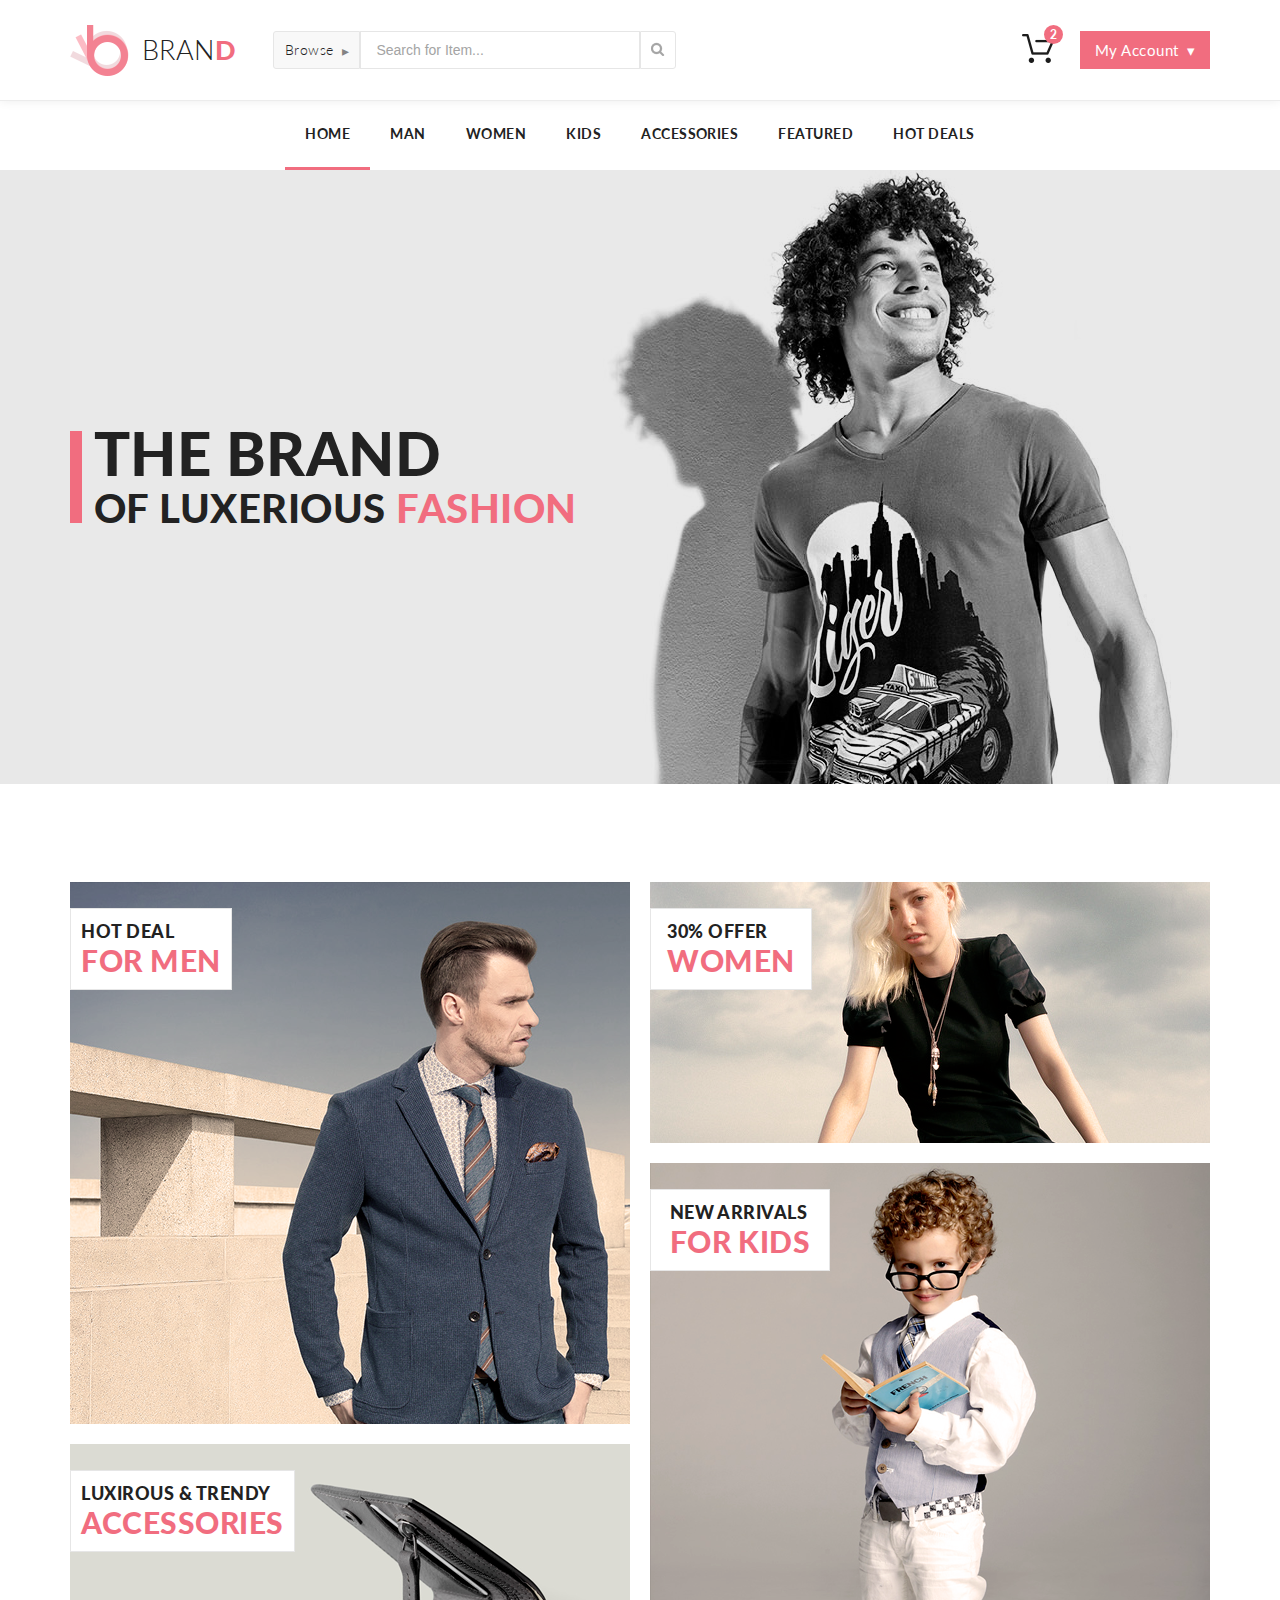
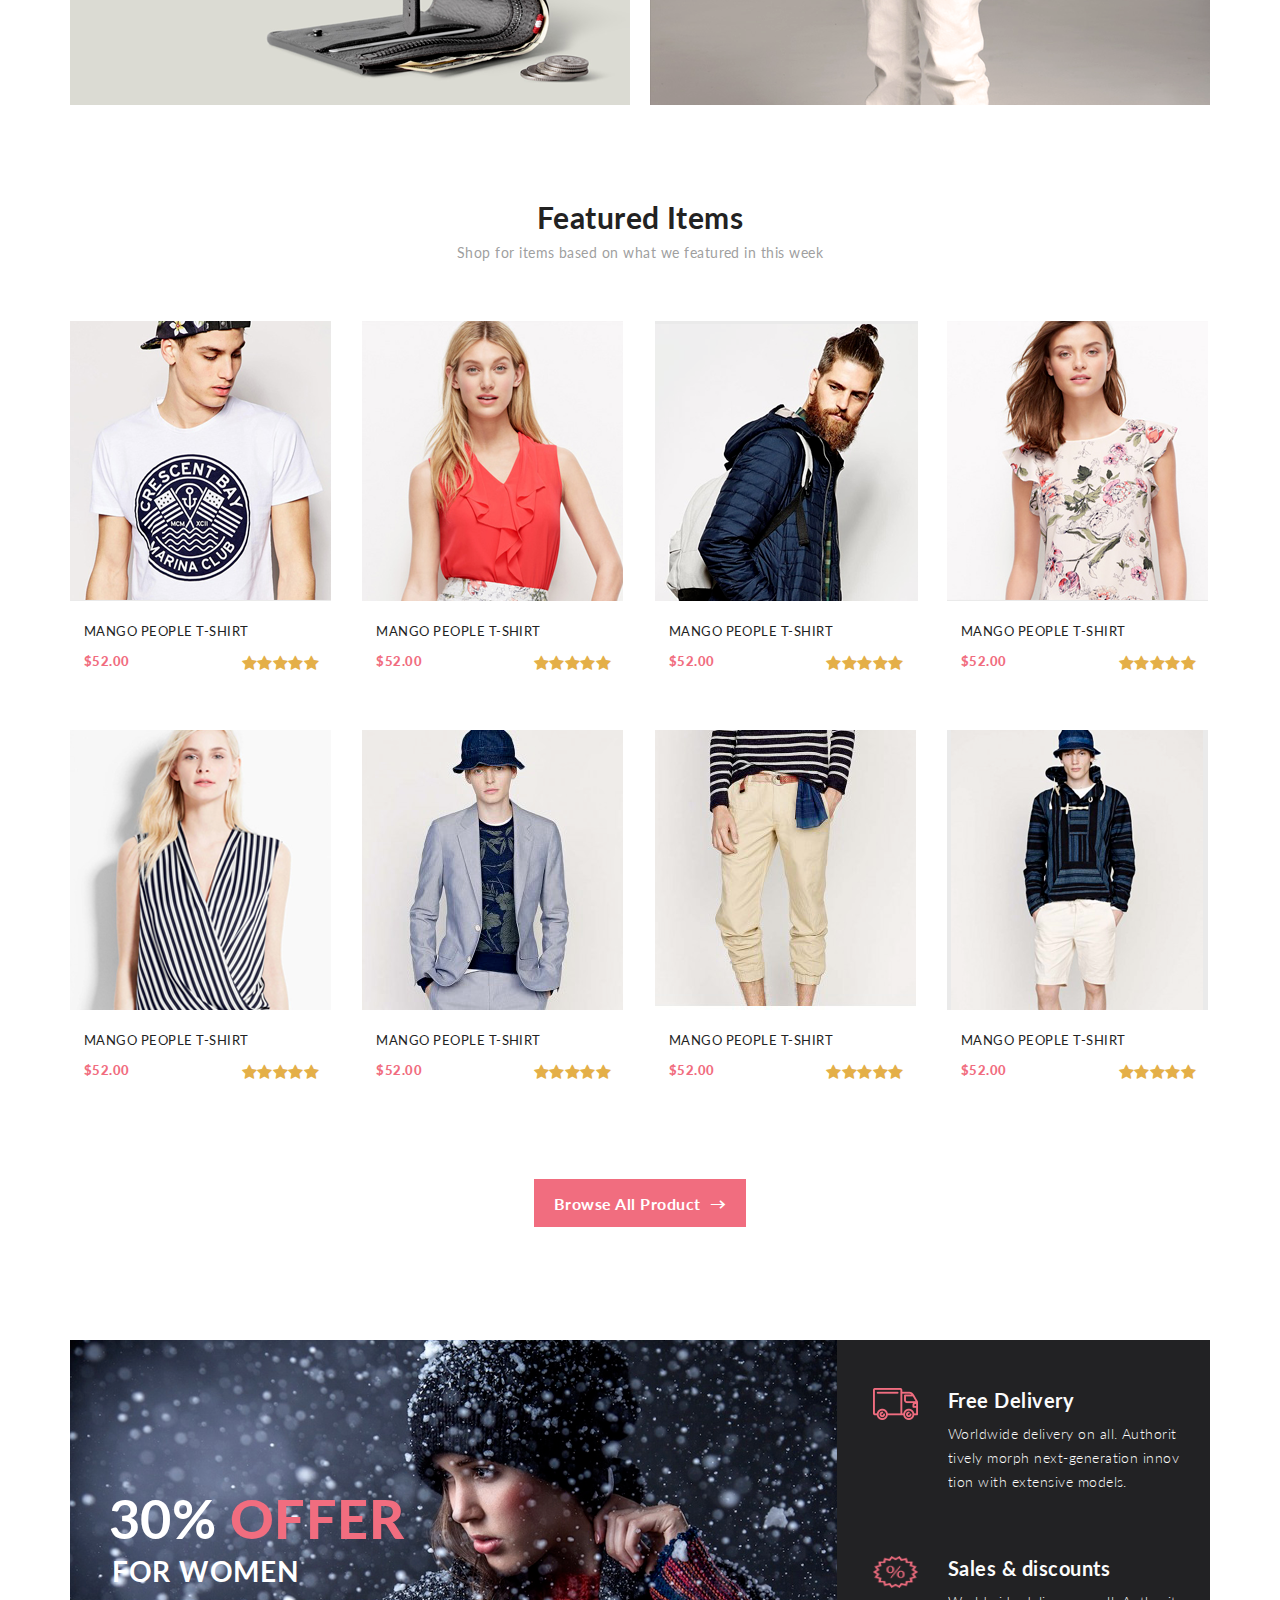
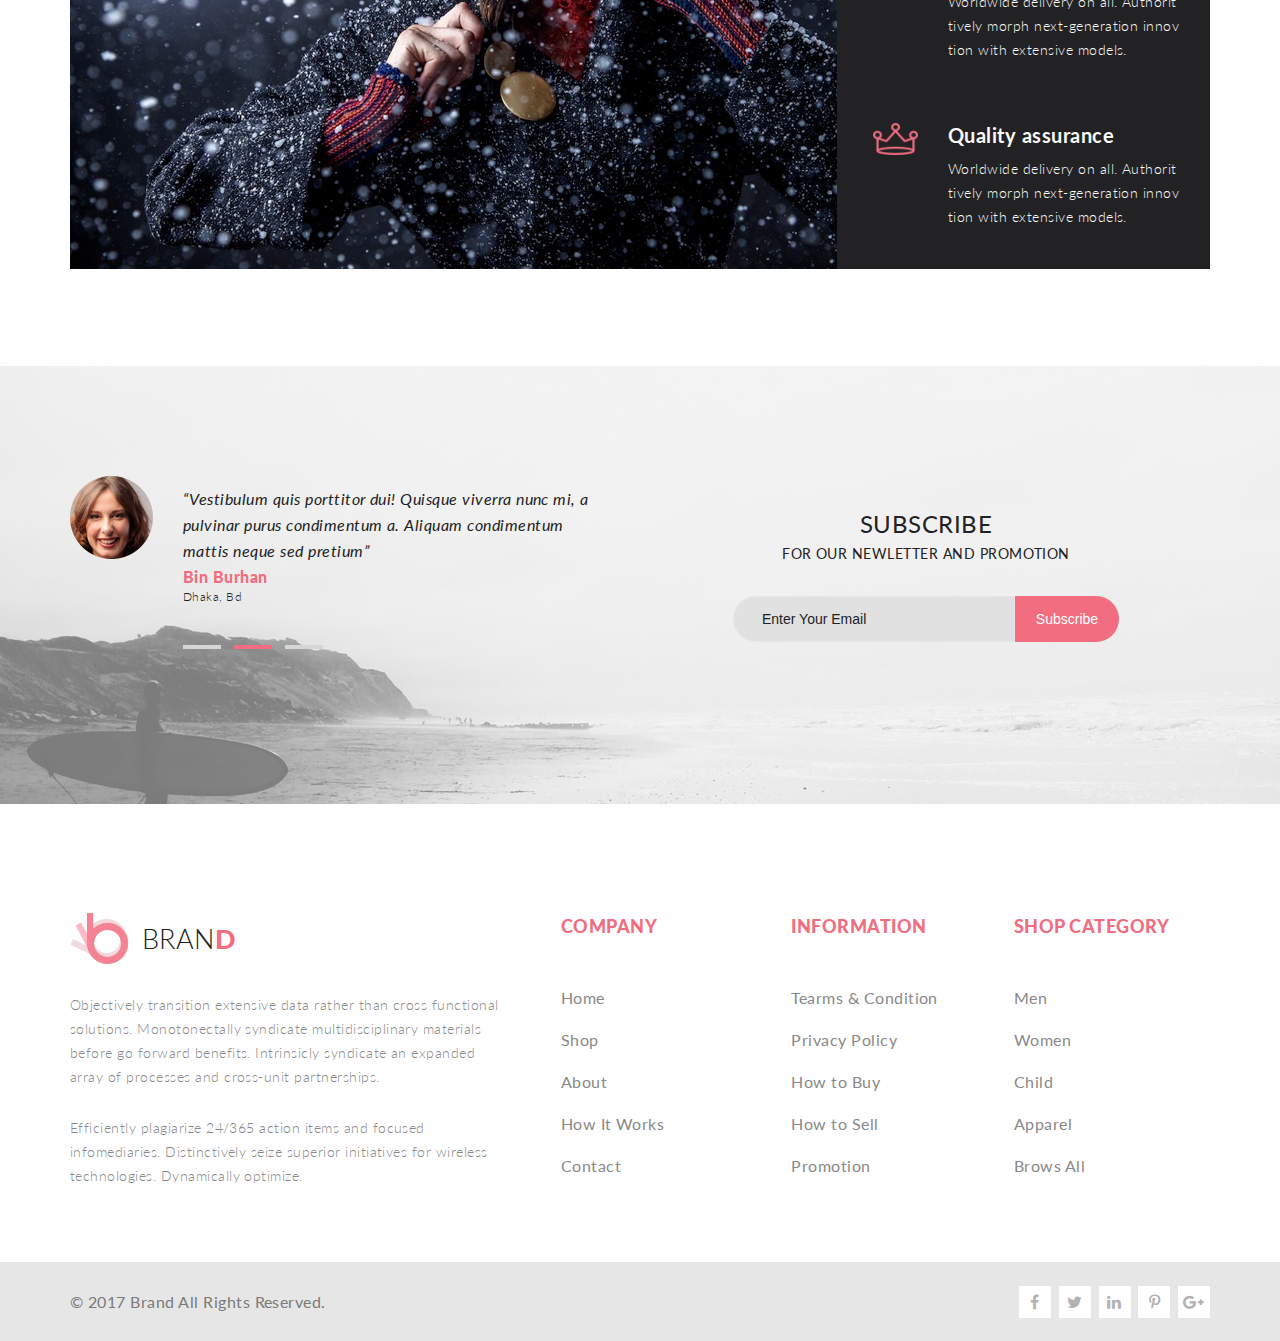
<file: index.html>
<!DOCTYPE html>
<html lang="en">

<head>
    <meta charset="UTF-8">
    <meta name="viewport" content="width=device-width, initial-scale=1.0">
    <meta http-equiv="X-UA-Compatible" content="ie=edge">

    <title>Home</title>
    <link href="https://fonts.googleapis.com/css?family=Lato:100,300,400,700,900&display=swap" rel="stylesheet">
    <link rel="stylesheet" href="style.css">
    <link rel="stylesheet" href="css/font-awesome.min.css">
</head>

<body>
    <header class="header center">
        <div class="header__left">
            <a href="" class="logo"><img class="logo__img" src="img/18.png" alt="logo">
                <div>BRAN<span class="pink_bold">D</span></div>
            </a>
            <form class="header__form" action="#">
                <details class="browse_menu">
                    <summary class="header__browse"><span class="browse">Browse</span></summary>
                    <div class="browse_white_arrow"></div>
                    <ul class="drop_down_menu">
                        <li><a href="#" class="drop_title_section">Women</a>
                            <ul>
                                <li class="drop_section_list"><a href="" class="drop_section_link">Dresses</a></li>
                                <li class="drop_section_list"><a href="" class="drop_section_link">Tops</a></li>
                                <li class="drop_section_list"><a href="" class="drop_section_link">Sweaters/Knits</a></li>
                                <li class="drop_section_list"><a href="" class="drop_section_link">Jackets/Coats</a></li>
                                <li class="drop_section_list"><a href="" class="drop_section_link">Blazers</a></li>
                                <li class="drop_section_list"><a href="" class="drop_section_link">Denim</a></li>
                                <li class="drop_section_list"><a href="" class="drop_section_link">Leggings/Pants
                                    </a></li>
                                <li class="drop_section_list"><a href="" class="drop_section_link">Skirts/Shorts</a></li>
                                <li class="drop_section_list"><a href="" class="drop_section_link">Accessories</a></li>
                            </ul>
                        </li>
                        <li>
                            <a href="#" class="drop_title_section">Men</a>
                            <ul>
                                <li class="drop_section_list"><a href="" class="drop_section_link">Tees/Tank tops</a></li>
                                <li class="drop_section_list"><a href="" class="drop_section_link">Shirts/Polos</a></li>
                                <li class="drop_section_list"><a href="" class="drop_section_link">Sweaters</a></li>
                                <li class="drop_section_list"><a href="" class="drop_section_link">Sweatshirts/Hoodies</a></li>
                                <li class="drop_section_list"><a href="" class="drop_section_link">Blazers</a></li>
                                <li class="drop_section_list"><a href="" class="drop_section_link">Jackets/vests</a></li>
                            </ul>
                        </li>
                    </ul>
                </details>
                <input class="input_form" placeholder="Search for Item..." type="text">
                <button class="search_button"><img src="img/search.png" alt="search"></button>
            </form>
        </div>
        <div class="header__right">
            <div class="drop_cart">
                <a class="link_cart" title="Go to cart" href="#"><img class="header__cart" src="img/cart.png" alt="cart">
                    <div class="count_items_cart">2</div>
                </a>
                <div class="drop_down_cart">
                    <a href="single_page.html">
                        <div class="product_in_bascket">
                            <img src="img/cart-1.png" alt="" class="product_img">
                            <div class="priduct_cart_info">
                                <p class="name_product_cart">Rebox Zane</p>
                                <p class="rating_product_cart"><span class="rating_star"></span><span class="rating_star"></span><span class="rating_star"></span><span class="rating_star"></span><span class="rating_half_star"></span></p>
                                <p class="price_product_cart">1 x $250</p>
                            </div>
                            <div class="close_buttom"><i class="fa fa-times" aria-hidden="true"></i></div>
                        </div>
                    </a>
                    <a href="single_page.html">
                        <div class="product_in_bascket">
                            <img src="img/cart-2.png" alt="" class="product_img">
                            <div class="priduct_cart_info">
                                <p class="name_product_cart">Rebox Zane</p>
                                <p class="rating_product_cart"><span class="rating_star"></span><span class="rating_star"></span><span class="rating_star"></span><span class="rating_star"></span><span class="rating_half_star"></span></p>
                                <p class="price_product_cart">1 x $250</p>
                            </div>
                            <div class="close_buttom"><i class="fa fa-times" aria-hidden="true"></i></div>
                        </div>
                    </a>
                    <div class="total_price">
                        <p>TOTAL</p>
                        <p>$500.00</p>
                    </div>
                    <div class="checkout_button">Checkout</div>
                    <div class="go_to_cart_button">Go to cart</div>
                </div>
            </div>
            <div style="width: 130px; height:38px; " class="button"><a class="button_text" href="#">My Account</a></div>
        </div>
    </header>
    <nav class="nav center">
        <ul class="menu center">
            <li class="menu__list"><a href="#" class="menu__link menu_link_active">Home </a></li>
            <li class="menu__list"><a href="#" class="menu__link">Man </a></li>
            <li class="menu__list"><a href="#" class="menu__link">Women </a>
                <div class="drop_mega_menu">
                    <div class="section_mega_menu">
                        <h3 class="drop_title_section">Women</h3>
                        <ul>
                            <li class="drop_section_list"><a href="#" class="drop_section_link">Dresses</a></li>
                            <li class="drop_section_list"><a href="#" class="drop_section_link">Tops</a></li>
                            <li class="drop_section_list"><a href="#" class="drop_section_link">Sweaters/Knits</a></li>
                            <li class="drop_section_list"><a href="#" class="drop_section_link">Jackets/Coats</a></li>
                            <li class="drop_section_list"><a href="#" class="drop_section_link">Blazers</a></li>
                            <li class="drop_section_list"><a href="#" class="drop_section_link">Denim</a></li>
                            <li class="drop_section_list"><a href="#" class="drop_section_link">Leggings/Pants</a></li>
                            <li class="drop_section_list"><a href="#" class="drop_section_link">Skirts/Shorts</a></li>
                            <li class="drop_section_list"><a href="#" class="drop_section_link">Accessories</a></li>
                        </ul>
                    </div>
                    <div class="section_mega_menu ">
                        <h3 class="drop_title_section">Women</h3>
                        <ul>
                            <li class="drop_section_list"><a href="#" class="drop_section_link">Dresses</a></li>
                            <li class="drop_section_list"><a href="#" class="drop_section_link">Tops</a></li>
                            <li class="drop_section_list"><a href="#" class="drop_section_link">Sweaters/Knits</a></li>
                            <li class="drop_section_list"><a href="#" class="drop_section_link">Jackets/Coats</a></li>
                        </ul>
                        <h3 class="drop_title_section">Women</h3>
                        <ul>
                            <li class="drop_section_list"><a href="#" class="drop_section_link">Dresses</a></li>
                            <li class="drop_section_list"><a href="#" class="drop_section_link">Tops</a></li>
                            <li class="drop_section_list"><a href="#" class="drop_section_link">Sweaters/Knits</a></li>
                        </ul>
                    </div>
                    <div class="section_mega_menu">
                        <h3 class="drop_title_section">Women</h3>
                        <ul>
                            <li class="drop_section_list"><a href="#" class="drop_section_link">Dresses</a></li>
                            <li class="drop_section_list"><a href="#" class="drop_section_link">Tops</a></li>
                            <li class="drop_section_list"><a href="#" class="drop_section_link">Sweaters/Knits</a></li>
                            <li class="drop_section_list"><a href="#" class="drop_section_link">Jackets/Coats</a></li>
                        </ul>
                    </div>
                    <img class="img_mega_menu" src="img/super-sale.png" alt="">
                </div>
            </li>
            <li class="menu__list"><a href="#" class="menu__link">Kids </a></li>
            <li class="menu__list"><a href="#" class="menu__link">Accessories </a></li>
            <li class="menu__list"><a href="#" class="menu__link">Featured </a></li>
            <li class="menu__list"><a href="#" class="menu__link">Hot Deals</a></li>
        </ul>


    </nav>
    <section class="promo center ">
        <div class="promo__content">
            <div class="promo__text">
                <h1 class="promo__h1">THE BRAND </h1>
                <h3 class="promo__h3">OF LUXERIOUS <span class="pink_bold">FASHION</span></h3>
            </div>
        </div>
    </section>
    <section class="banners_block center">
        <div class="banners">
            <div class="banner banner_men">
                <div class="badge badge_men">
                    <div>
                        <p class="badge_top">HOT DEAL </p>
                        <p class="badge_bottom">FOR MEN </p>
                    </div>

                </div>
            </div>
            <div class="banner banner_accesories">
                <div class="badge badge_accesories">
                    <div>
                        <p class="badge_top">LUXIROUS &amp; TRENDY </p>
                        <p class="badge_bottom">Accessories </p>
                    </div>

                </div>
            </div>
        </div>
        <div class="banners">
            <div class="banner banner_women">
                <div class="badge badge_women">
                    <div>
                        <p class="badge_top">30% OFFER </p>
                        <p class="badge_bottom">WOMEN </p>
                    </div>

                </div>
            </div>
            <div class="banner banner_kids">
                <div class="badge badge_kids">
                    <div>
                        <p class="badge_top">NEW ARRIVALS </p>
                        <p class="badge_bottom">FOR KIDS </p>
                    </div>

                </div>
            </div>
        </div>
    </section>
    <section class="catalog_fetured center">
        <p class="catalog-title">Featured Items</p>
        <p class="catalog-text">Shop for items based on what we featured in this week</p>
        <div class="layout_items">
            <div class="product">
                <a href="single_page.html"><img src="img/img-1.png" alt="img-1" class="item_img"></a>
                <div class="catalog-item">
                    <a href="single_page.html">
                        <p class="item_name">Mango People T-shirt</p>
                    </a>
                    <p class="price_raiting"><span class="item-price pink_bold">$52.00</span> <span><span class="rating_star"></span><span class="rating_star"></span><span class="rating_star"></span><span class="rating_star"></span><span class="rating_star"></span></span></p>
                </div>
                <div class="back-button">
                    <img class="back-img" src="img/white-cart.png" alt="Cart">
                    <p class="back-text">Add to Cart</p>
                </div>
            </div>
            <div class="product">
                <a href="single_page.html"><img src="img/img-2.png" alt="img-2" class="item_img"></a>
                <div class="catalog-item">
                    <a href="single_page.html">
                        <p class="item_name">Mango People T-shirt</p>
                    </a>
                    <p class="price_raiting"><span class="item-price pink_bold">$52.00</span> <span><span class="rating_star"></span><span class="rating_star"></span><span class="rating_star"></span><span class="rating_star"></span><span class="rating_star"></span></span></p>
                </div>
                <div class="back-button">
                    <img class="back-img" src="img/white-cart.png" alt="Cart">
                    <p class="back-text">Add to Cart</p>
                </div>
            </div>
            <div class="product">
                <a href="single_page.html"><img src="img/img-3.png" alt="img-3" class="item_img"></a>
                <div class="catalog-item">
                    <a href="single_page.html">
                        <p class="item_name">Mango People T-shirt</p>
                    </a>
                    <p class="price_raiting"><span class="item-price pink_bold">$52.00</span> <span><span class="rating_star"></span><span class="rating_star"></span><span class="rating_star"></span><span class="rating_star"></span><span class="rating_star"></span></span></p>
                </div>
                <div class="back-button">
                    <img class="back-img" src="img/white-cart.png" alt="Cart">
                    <p class="back-text">Add to Cart</p>
                </div>
            </div>
            <div class="product">
                <a href="single_page.html"><img src="img/img-4.png" alt="img-4" class="item_img"></a>
                <div class="catalog-item">
                    <a href="single_page.html">
                        <p class="item_name">Mango People T-shirt</p>
                    </a>
                    <p class="price_raiting"><span class="item-price pink_bold">$52.00</span> <span><span class="rating_star"></span><span class="rating_star"></span><span class="rating_star"></span><span class="rating_star"></span><span class="rating_star"></span></span></p>
                </div>
                <div class="back-button">
                    <img class="back-img" src="img/white-cart.png" alt="Cart">
                    <p class="back-text">Add to Cart</p>
                </div>
            </div>
            <div class="product">
                <a href="single_page.html"><img src="img/img-5.png" alt="img-5" class="item_img"></a>
                <div class="catalog-item">
                    <a href="single_page.html">
                        <p class="item_name">Mango People T-shirt</p>
                    </a>
                    <p class="price_raiting"><span class="item-price pink_bold">$52.00</span> <span><span class="rating_star"></span><span class="rating_star"></span><span class="rating_star"></span><span class="rating_star"></span><span class="rating_star"></span></span></p>
                </div>
                <div class="back-button">
                    <img class="back-img" src="img/white-cart.png" alt="Cart">
                    <p class="back-text">Add to Cart</p>
                </div>
            </div>
            <div class="product">
                <a href="single_page.html"><img src="img/img-6.png" alt="img-6" class="item_img"></a>
                <div class="catalog-item">
                    <a href="single_page.html">
                        <p class="item_name">Mango People T-shirt</p>
                    </a>
                    <p class="price_raiting"><span class="item-price pink_bold">$52.00</span> <span><span class="rating_star"></span><span class="rating_star"></span><span class="rating_star"></span><span class="rating_star"></span><span class="rating_star"></span></span></p>
                </div>
                <div class="back-button">
                    <img class="back-img" src="img/white-cart.png" alt="Cart">
                    <p class="back-text">Add to Cart</p>
                </div>
            </div>
            <div class="product">
                <a href="single_page.html"><img src="img/img-7.png" alt="img-7" class="item_img"></a>
                <div class="catalog-item">
                    <a href="single_page.html">
                        <p class="item_name">Mango People T-shirt</p>
                    </a>
                    <p class="price_raiting"><span class="item-price pink_bold">$52.00</span> <span><span class="rating_star"></span><span class="rating_star"></span><span class="rating_star"></span><span class="rating_star"></span><span class="rating_star"></span></span></p>
                </div>
                <div class="back-button">
                    <img class="back-img" src="img/white-cart.png" alt="Cart">
                    <p class="back-text">Add to Cart</p>
                </div>
            </div>
            <div class="product">
                <a href="single_page.html"><img src="img/img-8.png" alt="img-8" class="item_img"></a>
                <div class="catalog-item">
                    <a href="single_page.html">
                        <p class="item_name">Mango People T-shirt</p>
                    </a>
                    <p class="price_raiting"><span class="item-price pink_bold">$52.00</span> <span><span class="rating_star"></span><span class="rating_star"></span><span class="rating_star"></span><span class="rating_star"></span><span class="rating_star"></span></span></p>
                </div>
                <div class="back-button">
                    <img class="back-img" src="img/white-cart.png" alt="Cart">
                    <p class="back-text">Add to Cart</p>
                </div>
            </div>
        </div>
    </section>
    <section class="buttom_all_product  center">
        <div class="button button_all"><a class="button_text_all" href="catalog.html">Browse All Product</a></div>
    </section>
    <section class="feature_block center">
        <div class="offer_feature">
            <div class="offer_img">
                <div class="badge_offer">
                    <p class="offer">30% <span class="pink_bold">OFFER</span></p>
                    <p class="for_women">FOR WOMEN</p>
                </div>
            </div>
            <div class="offer_feature_content">
                <div class="offer_feature_section">
                    <img src="img/car.png" alt="delivery" class="offer_content_img">
                    <div class="description_offer">
                        <p class="title_offer">Free Delivery</p>
                        <p class="text_offer">Worldwide delivery on all. Authorit tively morph next-generation innov tion with extensive models.</p>
                    </div>
                </div>
                <div class="offer_feature_section">
                    <img src="img/sale.png" alt="sale" class="offer_content_img">
                    <div class="description_offer">
                        <p class="title_offer">Sales &amp; discounts</p>
                        <p class="text_offer">Worldwide delivery on all. Authorit tively morph next-generation innov tion with extensive models.</p>
                    </div>
                </div>
                <div class="offer_feature_section">
                    <img src="img/crown.png" alt="quality" class="offer_content_img">
                    <div class="description_offer">
                        <p class="title_offer">Quality assurance</p>
                        <p class="text_offer">Worldwide delivery on all. Authorit tively morph next-generation innov tion with extensive models.</p>
                    </div>
                </div>
            </div>
        </div>
    </section>
    <section class="bottom_block center">
        <div class="bottom_block_content">
            <article class="reviews_block">
                <img src="img/avatar.png" alt="avatar" class="avatar_review">
                <div class="review_content">
                    <p class="review_text">“Vestibulum quis porttitor dui! Quisque viverra nunc mi, a pulvinar purus condimentum a. Aliquam condimentum mattis neque sed pretium”</p>
                    <p class="review_name pink_bold">Bin Burhan</p>
                    <p class="review_adress">Dhaka, Bd</p>
                    <div class="review_slider">
                        <div class="line_review_slider"></div>
                        <div class="line_review_slider  active_line_review"></div>
                        <div class="line_review_slider"></div>
                    </div>
                </div>
            </article>
            <form class="subscribe_block">
                <p class="subscribe_title">Subscribe</p>
                <div class="subscribe_text">FOR OUR NEWLETTER AND PROMOTION</div>
                <input class="input_email" placeholder="Enter Your Email" type="email" required><input type="submit" class="subscribe_button" value="Subscribe">
            </form>
        </div>
    </section>
    <footer class="footer">
        <section class="footer_top center">
            <div class="footer_left">
                <a href="#" class="logo"><img class="logo__img" src="img/18.png" alt="logo">
                    <div>BRAN<span class="pink_bold">D</span></div>
                </a>
                <div class="footer_left_content">
                    <p class="footer_left_text">Objectively transition extensive data rather than cross functional solutions. Monotonectally syndicate multidisciplinary materials before go forward benefits. Intrinsicly syndicate an expanded array of processes and cross-unit partnerships.</p>
                    <p class="footer_left_text">Efficiently plagiarize 24/365 action items and focused infomediaries. Distinctively seize superior initiatives for wireless technologies. Dynamically optimize.</p>
                </div>
            </div>
            <div class="about_company_content">
                <p class="footer_content_title pink_bold ">COMPANY</p>
                <ul>
                    <li class="footer_content_list"><a href="#" class="footer_content_link">Home</a></li>
                    <li class="footer_content_list"><a href="#" class="footer_content_link">Shop</a></li>
                    <li class="footer_content_list"><a href="#" class="footer_content_link">About</a></li>
                    <li class="footer_content_list"><a href="#" class="footer_content_link">How It Works</a></li>
                    <li class="footer_content_list"><a href="#" class="footer_content_link">Contact</a></li>
                </ul>
            </div>
            <div class="footer_information_content">
                <p class="footer_content_title pink_bold ">INFORMATION</p>
                <ul>
                    <li class="footer_content_list"><a href="#" class="footer_content_link">Tearms &amp; Condition</a></li>
                    <li class="footer_content_list"><a href="#" class="footer_content_link">Privacy Policy</a></li>
                    <li class="footer_content_list"><a href="#" class="footer_content_link">How to Buy</a></li>
                    <li class="footer_content_list"><a href="#" class="footer_content_link">How to Sell</a></li>
                    <li class="footer_content_list"><a href="#" class="footer_content_link">Promotion</a></li>
                </ul>
            </div>
            <div class="shop_category_content">
                <p class="footer_content_title pink_bold ">SHOP CATEGORY</p>
                <ul>
                    <li class="footer_content_list"><a href="catalog.html" class="footer_content_link">Men</a></li>
                    <li class="footer_content_list"><a href="#" class="footer_content_link">Women</a></li>
                    <li class="footer_content_list"><a href="#" class="footer_content_link">Child</a></li>
                    <li class="footer_content_list"><a href="#" class="footer_content_link">Apparel</a></li>
                    <li class="footer_content_list"><a href="catalog.html" class="footer_content_link">Brows All</a></li>
                </ul>
            </div>
        </section>
        <section class="footer_bottom  center">
            <p class="copyright">© 2017 Brand All Rights Reserved.</p>
            <div class="social_networks_block">
                <div class="social_network"><i class="fa fa-facebook" aria-hidden="true"></i></div>
                <div class="social_network"><i class="fa fa-twitter" aria-hidden="true"></i></div>
                <div class="social_network"><i class="fa fa-linkedin" aria-hidden="true"></i></div>
                <div class="social_network"><i class="fa fa-pinterest-p" aria-hidden="true"></i></div>
                <div class="social_network"><i class="fa fa-google-plus" aria-hidden="true"></i></div>
            </div>
        </section>
    </footer>
</body></html>
</file>
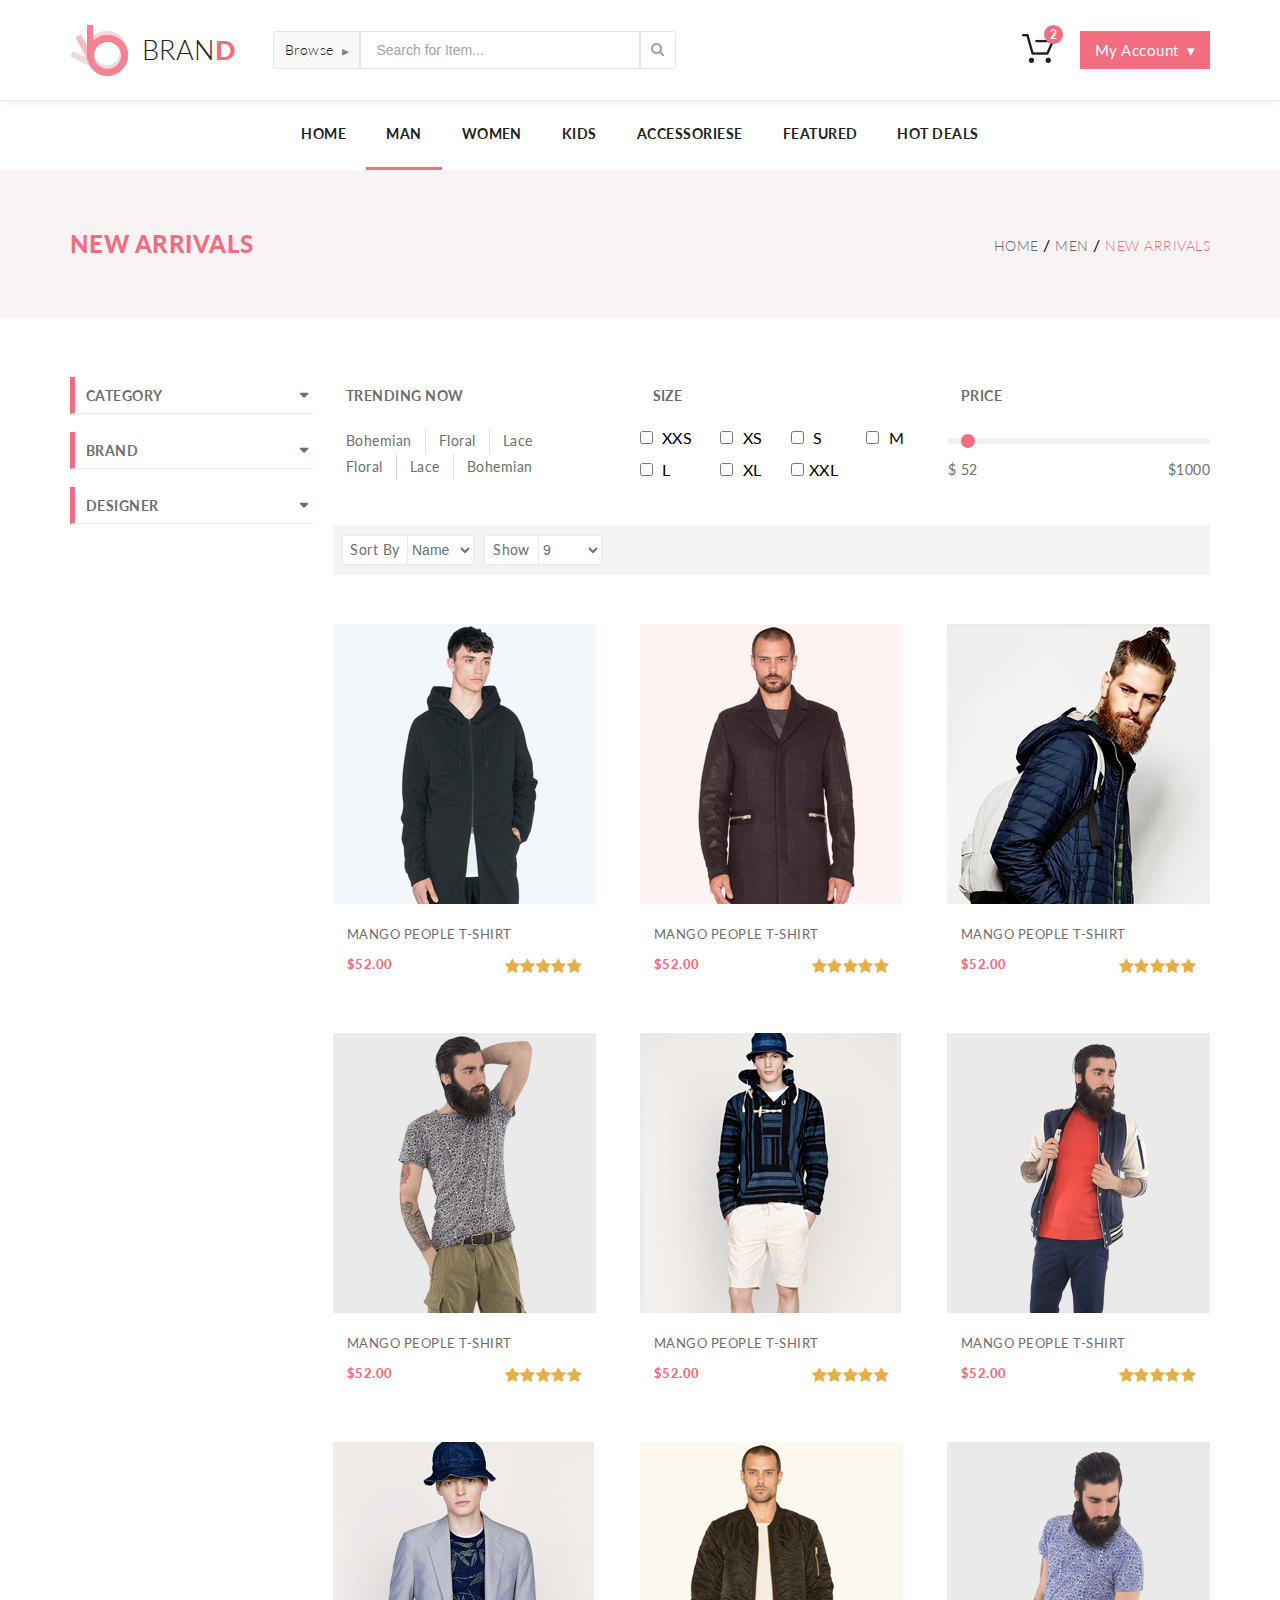
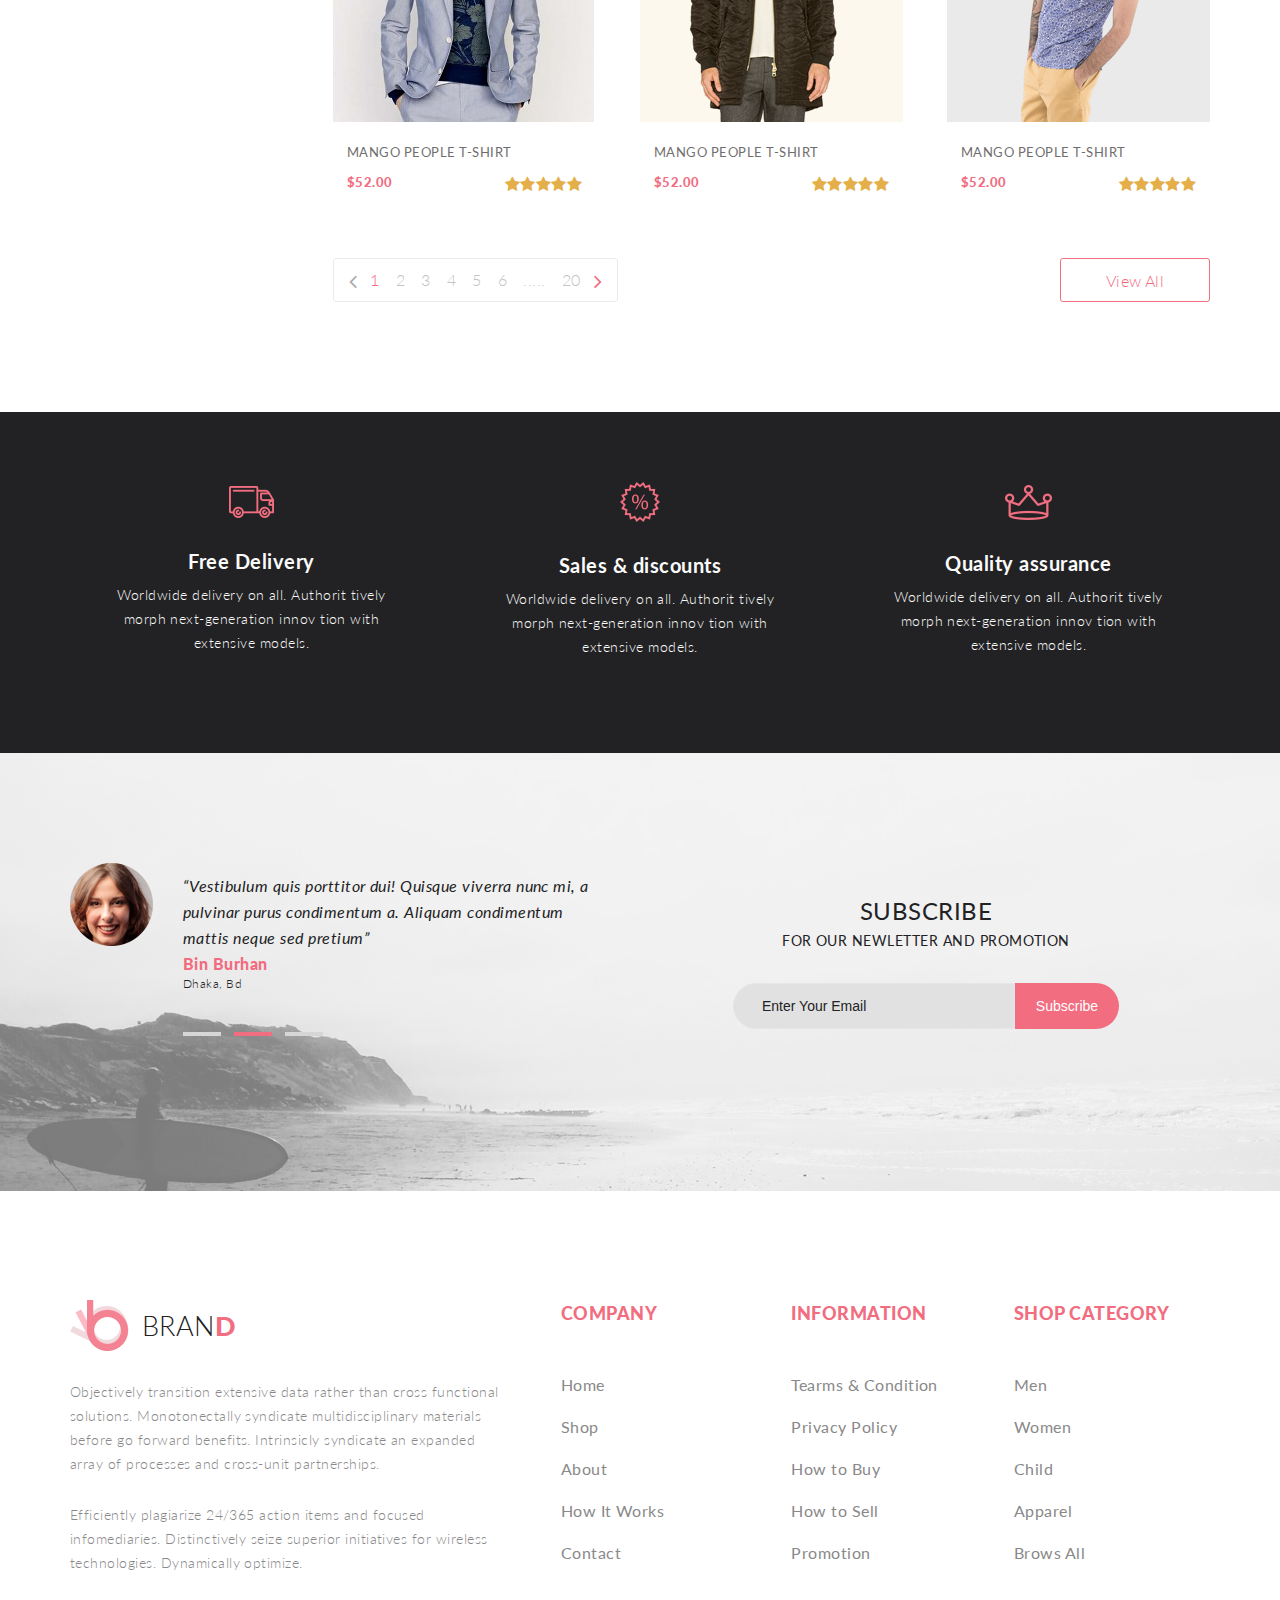
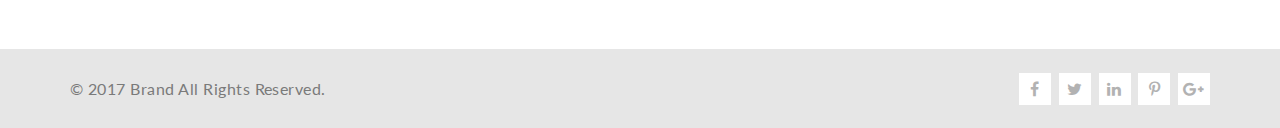
<file: catalog.html>
<!DOCTYPE html>
<html lang="en">

<head>
    <meta charset="UTF-8">
    <meta name="viewport" content="width=device-width, initial-scale=1.0">
    <meta http-equiv="X-UA-Compatible" content="ie=edge">

    <title>Catalog</title>
    <link href="https://fonts.googleapis.com/css?family=Lato:100,300,400,700,900&display=swap" rel="stylesheet">
    <link rel="stylesheet" href="style.css">
    <link rel="stylesheet" href="css/font-awesome.min.css">
    <script type="text/javascript">
        function change(id_range, id_text) {
            var range = document.getElementById(id_range).value;
            document.getElementById(id_text).innerHTML = range;
        }

        var max_page = 20;

        function change_color_plus() {
            var pagination_link = document.getElementsByClassName("pagination_link");
            if (pagination_link[pagination_link.length - 1].text == (max_page - 2))
                return;
            for (var i = 0; i < pagination_link.length; i++) {
                pagination_link[i].innerHTML++;
            }
            if (pagination_link[pagination_link.length - 1].text == (max_page - 2)) {
                document.getElementById("pagination_delimiter").innerHTML = (max_page - 1);
                document.getElementById("right_pagination").classList.remove("pagination_arrow_active");
                document.getElementById("pagination_delimiter").classList.add("pagination_link_end");
            }
            if (pagination_link[0].text == "2") {
                pagination_link[0].classList.remove("pagination_link_active");
                document.getElementById("left_pagination").classList.add("pagination_arrow_active");
            }
        }

        function change_color_minus() {
            var pagination_link = document.getElementsByClassName("pagination_link");
            if (pagination_link[0].text == "1")
                return;

            if (pagination_link[pagination_link.length - 1].text == (max_page - 2)) {
                document.getElementById("pagination_delimiter").innerHTML = ".....";
                document.getElementById("right_pagination").classList.add("pagination_arrow_active");
                document.getElementById("pagination_delimiter").classList.remove("pagination_link_end");
            }

            for (var i = 0; i < pagination_link.length; i++) {
                pagination_link[i].innerHTML--;
            }

            if (pagination_link[0].text == "1") {
                document.getElementById("left_pagination").classList.remove("pagination_arrow_active");
                pagination_link[0].classList.add("pagination_link_active");
            }
        }
    </script>
</head>

<body>
    <header class="header center">
        <div class="header__left">
            <a href="index.html" class="logo"><img class="logo__img" src="img/18.png" alt="logo">
                <div>BRAN<span class="pink_bold">D</span></div>
            </a>
            <form class="header__form" action="#">
                <details class="browse_menu">
                    <summary class="header__browse"><span class="browse">Browse</span></summary>
                    <div class="browse_white_arrow"></div>
                    <ul class="drop_down_menu">
                        <li><a href="#" class="drop_title_section">Women</a>
                            <ul>
                                <li class="drop_section_list"><a href="" class="drop_section_link">Dresses</a></li>
                                <li class="drop_section_list"><a href="" class="drop_section_link">Tops</a></li>
                                <li class="drop_section_list"><a href="" class="drop_section_link">Sweaters/Knits</a></li>
                                <li class="drop_section_list"><a href="" class="drop_section_link">Jackets/Coats</a></li>
                                <li class="drop_section_list"><a href="" class="drop_section_link">Blazers</a></li>
                                <li class="drop_section_list"><a href="" class="drop_section_link">Denim</a></li>
                                <li class="drop_section_list"><a href="" class="drop_section_link">Leggings/Pants
                                    </a></li>
                                <li class="drop_section_list"><a href="" class="drop_section_link">Skirts/Shorts</a></li>
                                <li class="drop_section_list"><a href="" class="drop_section_link">Accessories</a></li>
                            </ul>
                        </li>
                        <li>
                            <a href="#" class="drop_title_section">Men</a>
                            <ul>
                                <li class="drop_section_list"><a href="" class="drop_section_link">Tees/Tank tops</a></li>
                                <li class="drop_section_list"><a href="" class="drop_section_link">Shirts/Polos</a></li>
                                <li class="drop_section_list"><a href="" class="drop_section_link">Sweaters</a></li>
                                <li class="drop_section_list"><a href="" class="drop_section_link">Sweatshirts/Hoodies</a></li>
                                <li class="drop_section_list"><a href="" class="drop_section_link">Blazers</a></li>
                                <li class="drop_section_list"><a href="" class="drop_section_link">Jackets/vests</a></li>
                            </ul>
                        </li>
                    </ul>
                </details>
                <input class="input_form" placeholder="Search for Item..." type="text">
                <button class="search_button"><img src="img/search.png" alt="search"></button>
            </form>
        </div>
        <div class="header__right">
            <div class="drop_cart">
                <a class="link_cart" title="Go to cart" href="#"><img class="header__cart" src="img/cart.png" alt="cart">
                    <div class="count_items_cart">2</div>
                </a>
                <div class="drop_down_cart">
                    <a href="single_page.html">
                        <div class="product_in_bascket">
                            <img src="img/cart-1.png" alt="" class="product_img">
                            <div class="priduct_cart_info">
                                <p class="name_product_cart">Rebox Zane</p>
                                <p class="rating_product_cart"><span class="rating_star"></span><span class="rating_star"></span><span class="rating_star"></span><span class="rating_star"></span><span class="rating_half_star"></span></p>
                                <p class="price_product_cart">1 x $250</p>
                            </div>
                            <div class="close_buttom"><i class="fa fa-times" aria-hidden="true"></i></div>
                        </div>
                    </a>
                    <a href="single_page.html">
                        <div class="product_in_bascket">
                            <img src="img/cart-2.png" alt="" class="product_img">
                            <div class="priduct_cart_info">
                                <p class="name_product_cart">Rebox Zane</p>
                                <p class="rating_product_cart"><span class="rating_star"></span><span class="rating_star"></span><span class="rating_star"></span><span class="rating_star"></span><span class="rating_half_star"></span></p>
                                <p class="price_product_cart">1 x $250</p>
                            </div>
                            <div class="close_buttom"><i class="fa fa-times" aria-hidden="true"></i></div>
                        </div>
                    </a>
                    <div class="total_price">
                        <p>TOTAL</p>
                        <p>$500.00</p>
                    </div>
                    <div class="checkout_button">Checkout</div>
                    <div class="go_to_cart_button">Go to cart</div>
                </div>
            </div>
            <div style="width: 130px; height:38px; " class="button"><a class="button_text" href="#">My Account</a></div>
        </div>
    </header>
    <nav class="nav center">
        <ul class="menu">
            <li class="menu__list"><a href="index.html" class="menu__link">Home </a></li>
            <li class="menu__list"><a href="#" class="menu__link menu_link_active">Man </a></li>
            <li class="menu__list"><a href="#" class="menu__link">Women </a>
                <div class="drop_mega_menu">
                    <div class="section_mega_menu">
                        <h3 class="drop_title_section">Women</h3>
                        <ul>
                            <li class="drop_section_list"><a href="#" class="drop_section_link">Dresses</a></li>
                            <li class="drop_section_list"><a href="#" class="drop_section_link">Tops</a></li>
                            <li class="drop_section_list"><a href="#" class="drop_section_link">Sweaters/Knits</a></li>
                            <li class="drop_section_list"><a href="#" class="drop_section_link">Jackets/Coats</a></li>
                            <li class="drop_section_list"><a href="#" class="drop_section_link">Blazers</a></li>
                            <li class="drop_section_list"><a href="#" class="drop_section_link">Denim</a></li>
                            <li class="drop_section_list"><a href="#" class="drop_section_link">Leggings/Pants</a></li>
                            <li class="drop_section_list"><a href="#" class="drop_section_link">Skirts/Shorts</a></li>
                            <li class="drop_section_list"><a href="#" class="drop_section_link">Accessories</a></li>
                        </ul>
                    </div>
                    <div class="section_mega_menu ">
                        <h3 class="drop_title_section">Women</h3>
                        <ul>
                            <li class="drop_section_list"><a href="#" class="drop_section_link">Dresses</a></li>
                            <li class="drop_section_list"><a href="#" class="drop_section_link">Tops</a></li>
                            <li class="drop_section_list"><a href="#" class="drop_section_link">Sweaters/Knits</a></li>
                            <li class="drop_section_list"><a href="#" class="drop_section_link">Jackets/Coats</a></li>
                        </ul>
                        <h3 class="drop_title_section">Women</h3>
                        <ul>
                            <li class="drop_section_list"><a href="#" class="drop_section_link">Dresses</a></li>
                            <li class="drop_section_list"><a href="#" class="drop_section_link">Tops</a></li>
                            <li class="drop_section_list"><a href="#" class="drop_section_link">Sweaters/Knits</a></li>
                        </ul>
                    </div>
                    <div class="section_mega_menu">
                        <h3 class="drop_title_section">Women</h3>
                        <ul>
                            <li class="drop_section_list"><a href="#" class="drop_section_link">Dresses</a></li>
                            <li class="drop_section_list"><a href="#" class="drop_section_link">Tops</a></li>
                            <li class="drop_section_list"><a href="#" class="drop_section_link">Sweaters/Knits</a></li>
                            <li class="drop_section_list"><a href="#" class="drop_section_link">Jackets/Coats</a></li>
                        </ul>
                    </div>
                    <img class="img_mega_menu" src="img/super-sale.png" alt="">
                </div>
            </li>
            <li class="menu__list"><a href="#" class="menu__link">Kids </a></li>
            <li class="menu__list"><a href="#" class="menu__link">Accessoriese </a></li>
            <li class="menu__list"><a href="#" class="menu__link">Featured </a></li>
            <li class="menu__list"><a href="#" class="menu__link">Hot Deals</a></li>
        </ul>
    </nav>
    <section class="path_catalog center">
        <p class="title_path_catalog pink_bold">New Arrivals</p>
        <nav class="nav_catalog"><a href="index.html">Home</a> /<a href="#"> Men</a> / <a class="active_section_menu" href="#">New Arrivals</a></nav>
    </section>
    <section class="content_page center">
        <aside class="aside_menu">
            <details class="section_aside_menu">
                <summary class="summary_aside_menu">Category</summary>
                <div class="hidden_aside_menu">
                    <ul>
                        <li class="hidden_aside_list"><a href="#" class="hidden_aside_link">Accessories</a></li>
                        <li class="hidden_aside_list"><a href="#" class="hidden_aside_link">Bags</a></li>
                        <li class="hidden_aside_list"><a href="#" class="hidden_aside_link">Denim</a></li>
                        <li class="hidden_aside_list"><a href="#" class="hidden_aside_link">Hoodies &amp; Sweatshirts </a></li>
                        <li class="hidden_aside_list"><a href="#" class="hidden_aside_link">Jackets &amp; Coats </a></li>
                        <li class="hidden_aside_list"><a href="#" class="hidden_aside_link">Pants </a></li>
                        <li class="hidden_aside_list"><a href="#" class="hidden_aside_link">Polos </a></li>
                        <li class="hidden_aside_list"><a href="#" class="hidden_aside_link">Shirts</a></li>
                        <li class="hidden_aside_list"><a href="#" class="hidden_aside_link">Shoes</a></li>
                        <li class="hidden_aside_list"><a href="#" class="hidden_aside_link">Shorts</a></li>
                        <li class="hidden_aside_list"><a href="#" class="hidden_aside_link">Sweaters &amp; Knits </a></li>
                        <li class="hidden_aside_list"><a href="#" class="hidden_aside_link">T-Shirts </a></li>
                        <li class="hidden_aside_list"><a href="#" class="hidden_aside_link">Tanks</a></li>
                    </ul>
                </div>
            </details>
            <details class="section_aside_menu">
                <summary class="summary_aside_menu">BRAND</summary>
            </details>
            <details class="section_aside_menu">
                <summary class="summary_aside_menu">DESIGNER</summary>
            </details>
        </aside>
        <div class="main_catalog_page">
            <section class="form_parametrs">
                <div class="form_trending_now">
                    <h3 class="title_form_parametrs">Trending now</h3>
                    <ul class="ul_trending_now">
                        <li class="list_trending_now">Bohemian</li>
                        <li class="list_trending_now">Floral</li>
                        <li class="list_trending_now">Lace</li>
                    </ul>
                    <ul class="ul_trending_now">
                        <li class="list_trending_now">Floral</li>
                        <li class="list_trending_now">Lace</li>
                        <li class="list_trending_now">Bohemian</li>
                    </ul>
                </div>
                <div class="form_size">
                    <h3 class="title_form_parametrs">Size</h3>
                    <div class="size_checkbox_block">
                        <label class="size_checkbox"><input class="checkbox" type="checkbox"> XXS</label>
                        <label class="size_checkbox"><input type="checkbox"> L</label>
                        <label class="size_checkbox"><input type="checkbox"> XS</label>
                        <label class="size_checkbox"><input type="checkbox"> XL</label>
                        <label class="size_checkbox"><input type="checkbox"> S</label>
                        <label class="size_checkbox"><input type="checkbox">XXL</label>
                        <label class="size_checkbox"><input type="checkbox"> M</label>
                    </div>
                </div>
                <div class="form_price">
                    <label for="range" class="title_form_parametrs">PRICE</label>
                    <input id="range" oninput="change('range', 'range_text');" class="price_range" type="range" min="0" max="1000" value="52" step="1" />
                    <div class="area_price_block">
                        <span class="area_price">$<span id="range_text"> 52</span></span>
                        <span class="area_price">$1000</span>
                    </div>
                </div>
            </section>
            <section class="form_sort">
                <div class="block_sort_by">
                   <div  style="width: 66px;" class="sort_by"><label for="sort" class="label_sort_by">Sort By</label></div>
                    <select id="sort" style="width: 66px;" class="select_sort_by">
                        <option value="Name">Name</option>
                        <option value="Price">Price</option>
                        <option value="Rating">Rating</option>
                    </select>
                </div>
                <div class="block_sort_by">
                    <div  style="width: 55px;" class="sort_by"><label for="show" class="label_sort_by">Show</label></div>
                    <select id="show" style="width: 63px;" class="select_sort_by">
                        <option value="9">9</option>
                        <option value="12">12</option>
                        <option value="15">15</option>
                    </select>
                </div>
            </section>
            <div class="layout_items">
                <div class="product">
                    <a href="#"><img src="img/men-1.png" alt="img-1" class="item_img"></a>
                    <div class="catalog-item">
                        <a href="#">
                            <p class="item_name">Mango People T-shirt</p>
                        </a>
                        <p class="price_raiting"><span class="item-price pink_bold">$52.00</span> <span><span class="rating_star"></span><span class="rating_star"></span><span class="rating_star"></span><span class="rating_star"></span><span class="rating_star"></span></span></p>
                    </div>
                    <div class="back-button">
                        <img class="back-img" src="img/white-cart.png" alt="Cart">
                        <p class="back-text">Add to Cart</p>
                    </div>
                    <div class="repeat_like">
                        <div class="back_repeat_like">
                            <img class="" src="img/repeat.png" alt="repeat">
                        </div>
                        <div class="back_repeat_like">
                            <i class="fa fa-heart-o" aria-hidden="true"></i>
                        </div>
                    </div>

                </div>
                <div class="product">
                    <a href="single_page.html"><img src="img/men-2.png" alt="img-2" class="item_img"></a>
                    <div class="catalog-item">
                        <a href="single_page.html">
                            <p class="item_name">Mango People T-shirt</p>
                        </a>
                        <p class="price_raiting"><span class="item-price pink_bold">$52.00</span> <span><span class="rating_star"></span><span class="rating_star"></span><span class="rating_star"></span><span class="rating_star"></span><span class="rating_star"></span></span></p>
                    </div>
                    <div class="back-button">
                        <img class="back-img" src="img/white-cart.png" alt="Cart">
                        <p class="back-text">Add to Cart</p>
                    </div>
                    <div class="repeat_like">
                        <div class="back_repeat_like">
                            <img class="" src="img/repeat.png" alt="repeat">
                        </div>
                        <div class="back_repeat_like">
                            <i class="fa fa-heart-o" aria-hidden="true"></i>
                        </div>
                    </div>

                </div>
                <div class="product">
                    <a href="single_page.html"><img src="img/img-3.png" alt="img-3" class="item_img"></a>
                    <div class="catalog-item">
                        <a href="single_page.html">
                            <p class="item_name">Mango People T-shirt</p>
                        </a>
                        <p class="price_raiting"><span class="item-price pink_bold">$52.00</span> <span><span class="rating_star"></span><span class="rating_star"></span><span class="rating_star"></span><span class="rating_star"></span><span class="rating_star"></span></span></p>
                    </div>
                    <div class="back-button">
                        <img class="back-img" src="img/white-cart.png" alt="Cart">
                        <p class="back-text">Add to Cart</p>
                    </div>
                    <div class="repeat_like">
                        <div class="back_repeat_like">
                            <img class="" src="img/repeat.png" alt="repeat">
                        </div>
                        <div class="back_repeat_like">
                            <i class="fa fa-heart-o" aria-hidden="true"></i>
                        </div>
                    </div>
                </div>
                <div class="product">
                    <a href="single_page.html"><img src="img/men-4.png" alt="img-4" class="item_img"></a>
                    <div class="catalog-item">
                        <a href="single_page.html">
                            <p class="item_name">Mango People T-shirt</p>
                        </a>
                        <p class="price_raiting"><span class="item-price pink_bold">$52.00</span> <span><span class="rating_star"></span><span class="rating_star"></span><span class="rating_star"></span><span class="rating_star"></span><span class="rating_star"></span></span></p>
                    </div>
                    <div class="back-button">
                        <img class="back-img" src="img/white-cart.png" alt="Cart">
                        <p class="back-text">Add to Cart</p>
                    </div>
                    <div class="repeat_like">
                        <div class="back_repeat_like">
                            <img class="" src="img/repeat.png" alt="repeat">
                        </div>
                        <div class="back_repeat_like">
                            <i class="fa fa-heart-o" aria-hidden="true"></i>
                        </div>
                    </div>
                </div>
                <div class="product">
                    <a href="single_page.html"><img src="img/img-8.png" alt="img-5" class="item_img"></a>
                    <div class="catalog-item">
                        <a href="single_page.html">
                            <p class="item_name">Mango People T-shirt</p>
                        </a>
                        <p class="price_raiting"><span class="item-price pink_bold">$52.00</span> <span><span class="rating_star"></span><span class="rating_star"></span><span class="rating_star"></span><span class="rating_star"></span><span class="rating_star"></span></span></p>
                    </div>
                    <div class="back-button">
                        <img class="back-img" src="img/white-cart.png" alt="Cart">
                        <p class="back-text">Add to Cart</p>
                    </div>
                    <div class="repeat_like">
                        <div class="back_repeat_like">
                            <img class="" src="img/repeat.png" alt="repeat">
                        </div>
                        <div class="back_repeat_like">
                            <i class="fa fa-heart-o" aria-hidden="true"></i>
                        </div>
                    </div>
                </div>
                <div class="product">
                    <a href="single_page.html"><img src="img/men-6.png" alt="img-6" class="item_img"></a>
                    <div class="catalog-item">
                        <a href="single_page.html">
                            <p class="item_name">Mango People T-shirt</p>
                        </a>
                        <p class="price_raiting"><span class="item-price pink_bold">$52.00</span> <span><span class="rating_star"></span><span class="rating_star"></span><span class="rating_star"></span><span class="rating_star"></span><span class="rating_star"></span></span></p>
                    </div>
                    <div class="back-button">
                        <img class="back-img" src="img/white-cart.png" alt="Cart">
                        <p class="back-text">Add to Cart</p>
                    </div>
                    <div class="repeat_like">
                        <div class="back_repeat_like">
                            <img class="" src="img/repeat.png" alt="repeat">
                        </div>
                        <div class="back_repeat_like">
                            <i class="fa fa-heart-o" aria-hidden="true"></i>
                        </div>
                    </div>
                </div>
                <div class="product">
                    <a href="single_page.html"><img src="img/img-6.png" alt="img-7" class="item_img"></a>
                    <div class="catalog-item">
                        <a href="single_page.html">
                            <p class="item_name">Mango People T-shirt</p>
                        </a>
                        <p class="price_raiting"><span class="item-price pink_bold">$52.00</span> <span><span class="rating_star"></span><span class="rating_star"></span><span class="rating_star"></span><span class="rating_star"></span><span class="rating_star"></span></span></p>
                    </div>
                    <div class="back-button">
                        <img class="back-img" src="img/white-cart.png" alt="Cart">
                        <p class="back-text">Add to Cart</p>
                    </div>
                    <div class="repeat_like">
                        <div class="back_repeat_like">
                            <img class="" src="img/repeat.png" alt="repeat">
                        </div>
                        <div class="back_repeat_like">
                            <i class="fa fa-heart-o" aria-hidden="true"></i>
                        </div>
                    </div>

                </div>
                <div class="product">
                    <a href="single_page.html"><img src="img/men-8.png" alt="img-8" class="item_img"></a>
                    <div class="catalog-item">
                        <a href="single_page.html">
                            <p class="item_name">Mango People T-shirt</p>
                        </a>
                        <p class="price_raiting"><span class="item-price pink_bold">$52.00</span> <span><span class="rating_star"></span><span class="rating_star"></span><span class="rating_star"></span><span class="rating_star"></span><span class="rating_star"></span></span></p>
                    </div>
                    <div class="back-button">
                        <img class="back-img" src="img/white-cart.png" alt="Cart">
                        <p class="back-text">Add to Cart</p>
                    </div>
                    <div class="repeat_like">
                        <div class="back_repeat_like">
                            <img class="" src="img/repeat.png" alt="repeat">
                        </div>
                        <div class="back_repeat_like">
                            <i class="fa fa-heart-o" aria-hidden="true"></i>
                        </div>
                    </div>

                </div>
                <div class="product">
                    <a href="single_page.html"><img src="img/men-9.png" alt="img-9" class="item_img"></a>
                    <div class="catalog-item">
                        <a href="single_page.html">
                            <p class="item_name">Mango People T-shirt</p>
                        </a>
                        <p class="price_raiting"><span class="item-price pink_bold">$52.00</span> <span><span class="rating_star"></span><span class="rating_star"></span><span class="rating_star"></span><span class="rating_star"></span><span class="rating_star"></span></span></p>
                    </div>
                    <div class="back-button">
                        <img class="back-img" src="img/white-cart.png" alt="Cart">
                        <p class="back-text">Add to Cart</p>
                    </div>
                    <div class="repeat_like">
                        <div class="back_repeat_like">
                            <img class="" src="img/repeat.png" alt="repeat">
                        </div>
                        <div class="back_repeat_like">
                            <i class="fa fa-heart-o" aria-hidden="true"></i>
                        </div>
                    </div>

                </div>
            </div>
            <div class="pagination_block">
                <div class="pagination_nav">
                <div onclick="change_color_minus();" id="left_pagination" class="pagination_nav_arrow"><i class="fa fa-angle-left" aria-hidden="true"></i></div>
                <ul class="left_pagination_nav">
                    <li class="pagination_list"><a href="#" class="pagination_link pagination_link_active">1</a></li>
                    <li class="pagination_list"><a href="#" class="pagination_link">2</a></li>
                    <li class="pagination_list"><a href="#" class="pagination_link">3</a></li>
                    <li class="pagination_list"><a href="#" class="pagination_link">4</a></li>
                    <li class="pagination_list"><a href="#" class="pagination_link">5</a></li>
                    <li class="pagination_list"><a href="#" class="pagination_link">6</a></li>
                </ul>
                <div class="pagination_list"><span id="pagination_delimiter" class="pagination_delimiter">.....</span></div>
                <div class="pagination_list"><a href="#" class="pagination_link_end">20</a></div>
                <div id="right_pagination" onclick="change_color_plus();" class="pagination_nav_arrow pagination_arrow_active"><i class="fa fa-angle-right" aria-hidden="true"></i></div>
            </div> 
                <div class="button_view_all">View All</div>
            </div>     
        </div>
    </section>
    <section class="feature_box center">
        <div class="feature_box_content">
            <div class="feature_box_section">
                <img src="img/car.png" alt="delivery" class="feature_box_img">
                <p class="title_offer">Free Delivery</p>
                <p class="text_offer">Worldwide delivery on all. Authorit tively morph next-generation innov tion with extensive models.</p>
            </div>
            <div class="feature_box_section">
                <img src="img/sale.png" alt="sale" class="feature_box_img">
                <p class="title_offer">Sales &amp; discounts</p>
                <p class="text_offer">Worldwide delivery on all. Authorit tively morph next-generation innov tion with extensive models.</p>
            </div>
            <div class="feature_box_section">
                <img src="img/crown.png" alt="quality" class="feature_box_img">
                <p class="title_offer">Quality assurance</p>
                <p class="text_offer">Worldwide delivery on all. Authorit tively morph next-generation innov tion with extensive models.</p>
            </div>
        </div>
    </section>
    <section class="bottom_block center">
        <div class="bottom_block_content">
            <article class="reviews_block">
                <img src="img/avatar.png" alt="avatar" class="avatar_review">
                <div class="review_content">
                    <p class="review_text">“Vestibulum quis porttitor dui! Quisque viverra nunc mi, a pulvinar purus condimentum a. Aliquam condimentum mattis neque sed pretium”</p>
                    <p class="review_name pink_bold">Bin Burhan</p>
                    <p class="review_adress">Dhaka, Bd</p>
                    <div class="review_slider">
                        <div class="line_review_slider"></div>
                        <div class="line_review_slider  active_line_review"></div>
                        <div class="line_review_slider"></div>
                    </div> 
                </div>
            </article>
            <form class="subscribe_block">
                <p class="subscribe_title">Subscribe</p>
                <div class="subscribe_text">FOR OUR NEWLETTER AND PROMOTION</div>
                <input class="input_email" placeholder="Enter Your Email" type="email" required><input type="submit" class="subscribe_button" value="Subscribe" >
            </form>
        </div>
    </section>
    <footer class="footer">
        <section class="footer_top center">
            <div class="footer_left">
                <a href="index.html" class="logo"><img class="logo__img" src="img/18.png" alt="logo">
                    <div>BRAN<span class="pink_bold">D</span></div>
                </a>
                <div class="footer_left_content">
                    <p class="footer_left_text">Objectively transition extensive data rather than cross functional solutions. Monotonectally syndicate multidisciplinary materials before go forward benefits. Intrinsicly syndicate an expanded array of processes and cross-unit partnerships.</p>
                    <p class="footer_left_text">Efficiently plagiarize 24/365 action items and focused infomediaries. Distinctively seize superior initiatives for wireless technologies. Dynamically optimize.</p>
                </div>
            </div>
            <div class="about_company_content">
                <p class="footer_content_title pink_bold ">COMPANY</p>
                <ul>
                    <li class="footer_content_list"><a href="#" class="footer_content_link">Home</a></li>
                    <li class="footer_content_list"><a href="#" class="footer_content_link">Shop</a></li>
                    <li class="footer_content_list"><a href="#" class="footer_content_link">About</a></li>
                    <li class="footer_content_list"><a href="#" class="footer_content_link">How It Works</a></li>
                    <li class="footer_content_list"><a href="#" class="footer_content_link">Contact</a></li>
                </ul>
            </div>
            <div class="footer_information_content">
                <p class="footer_content_title pink_bold ">INFORMATION</p>
                <ul>
                    <li class="footer_content_list"><a href="#" class="footer_content_link">Tearms &amp; Condition</a></li>
                    <li class="footer_content_list"><a href="#" class="footer_content_link">Privacy Policy</a></li>
                    <li class="footer_content_list"><a href="#" class="footer_content_link">How to Buy</a></li>
                    <li class="footer_content_list"><a href="#" class="footer_content_link">How to Sell</a></li>
                    <li class="footer_content_list"><a href="#" class="footer_content_link">Promotion</a></li>
                </ul>
            </div>
            <div class="shop_category_content">
                <p class="footer_content_title pink_bold ">SHOP CATEGORY</p>
                <ul>
                    <li class="footer_content_list"><a href="#" class="footer_content_link">Men</a></li>
                    <li class="footer_content_list"><a href="#" class="footer_content_link">Women</a></li>
                    <li class="footer_content_list"><a href="#" class="footer_content_link">Child</a></li>
                    <li class="footer_content_list"><a href="#" class="footer_content_link">Apparel</a></li>
                    <li class="footer_content_list"><a href="#" class="footer_content_link">Brows All</a></li>
                </ul>
            </div>
        </section>
        <section class="footer_bottom  center">
            <p class="copyright">© 2017 Brand All Rights Reserved.</p>
            <div class="social_networks_block">
                <div class="social_network"><i class="fa fa-facebook" aria-hidden="true"></i></div>
                <div class="social_network"><i class="fa fa-twitter" aria-hidden="true"></i></div>
                <div class="social_network"><i class="fa fa-linkedin" aria-hidden="true"></i></div>
                <div class="social_network"><i class="fa fa-pinterest-p" aria-hidden="true"></i></div>
                <div class="social_network"><i class="fa fa-google-plus" aria-hidden="true"></i></div>
            </div>
        </section>
    </footer>
</body></html>
</file>
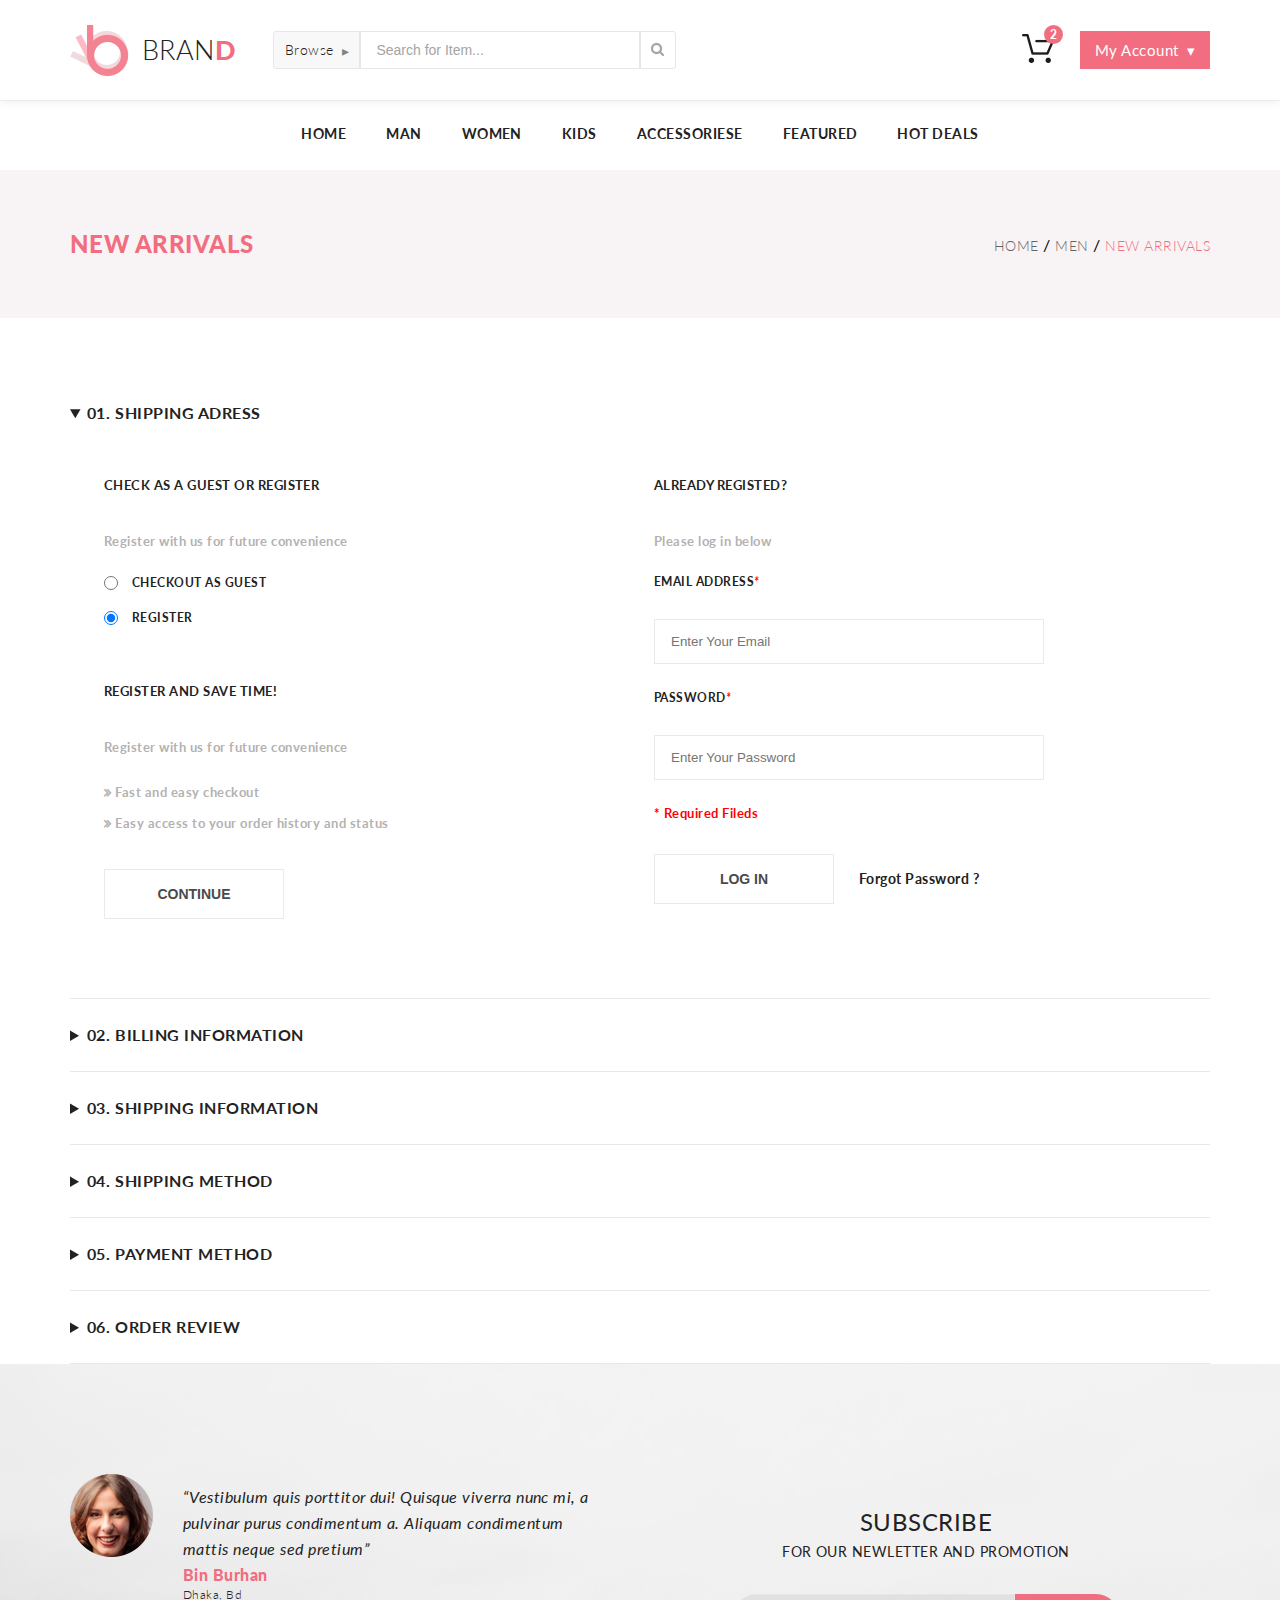
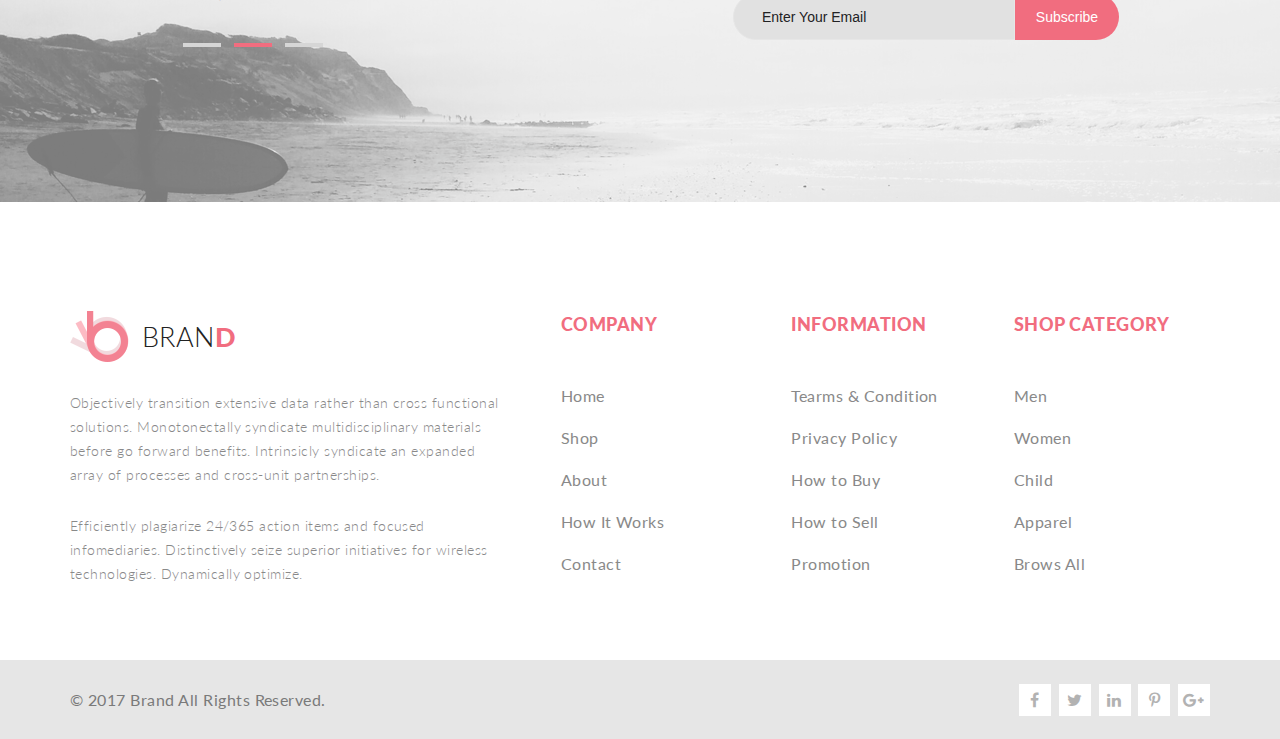
<file: checkout.html>
<!DOCTYPE html>
<html lang="en">

<head>
    <meta charset="UTF-8">
    <meta name="viewport" content="width=device-width, initial-scale=1.0">
    <meta http-equiv="X-UA-Compatible" content="ie=edge">

    <title>Checkout</title>
    <link href="https://fonts.googleapis.com/css?family=Lato:100,300,400,700,900&display=swap" rel="stylesheet">
    <link rel="stylesheet" href="style.css">
    <link rel="stylesheet" href="css/font-awesome.min.css">
</head>


<body>
    <header class="header center">
        <div class="header__left">
            <a href="index.html" class="logo"><img class="logo__img" src="img/18.png" alt="logo">
                <div>BRAN<span class="pink_bold">D</span></div>
            </a>
            <form class="header__form" action="#">
                <details class="browse_menu">
                    <summary class="header__browse"><span class="browse">Browse</span></summary>
                    <div class="browse_white_arrow"></div>
                    <ul class="drop_down_menu">
                        <li><a href="#" class="drop_title_section">Women</a>
                        <ul>
                            <li class="drop_section_list"><a href="" class="drop_section_link">Dresses</a></li>
                            <li class="drop_section_list"><a href="" class="drop_section_link">Tops</a></li>
                            <li class="drop_section_list"><a href="" class="drop_section_link">Sweaters/Knits</a></li>
                            <li class="drop_section_list"><a href="" class="drop_section_link">Jackets/Coats</a></li>
                            <li class="drop_section_list"><a href="" class="drop_section_link">Blazers</a></li>
                            <li class="drop_section_list"><a href="" class="drop_section_link">Denim</a></li>
                            <li class="drop_section_list"><a href="" class="drop_section_link">Leggings/Pants
                                </a></li>
                            <li class="drop_section_list"><a href="" class="drop_section_link">Skirts/Shorts</a></li>
                            <li class="drop_section_list"><a href="" class="drop_section_link">Accessories</a></li>
                        </ul>
                        </li>
                        <li><a href="#" class="drop_title_section">Men</a>
                        <ul>
                            <li class="drop_section_list"><a href="" class="drop_section_link">Tees/Tank tops</a></li>
                            <li class="drop_section_list"><a href="" class="drop_section_link">Shirts/Polos</a></li>
                            <li class="drop_section_list"><a href="" class="drop_section_link">Sweaters</a></li>
                            <li class="drop_section_list"><a href="" class="drop_section_link">Sweatshirts/Hoodies</a></li>
                            <li class="drop_section_list"><a href="" class="drop_section_link">Blazers</a></li>
                            <li class="drop_section_list"><a href="" class="drop_section_link">Jackets/vests</a></li>
                        </ul>
                        </li>
                    </ul>
                </details>
                <input class="input_form" placeholder="Search for Item..." type="text">
                <button class="search_button"><img src="img/search.png" alt="search"></button>
            </form>
        </div>
        <div class="header__right">
            <div class="drop_cart">
                <a class = "link_cart" title="Go to cart" href="#"><img class="header__cart" src="img/cart.png" alt="cart">
                <div class="count_items_cart">2</div></a>
                <div class="drop_down_cart">
                    <a href="#">
                        <div class="product_in_bascket">
                            <img src="img/cart-1.png" alt="" class="product_img">
                            <div class="priduct_cart_info">
                                <p class="name_product_cart">Rebox Zane</p>
                                <p class="rating_product_cart"><span class="rating_star"></span><span class="rating_star"></span><span class="rating_star"></span><span class="rating_star"></span><span class="rating_half_star"></span></p>
                                <p class="price_product_cart">1 x $250</p>
                            </div>
                            <div class="close_buttom"><i class="fa fa-times" aria-hidden="true"></i></div>
                        </div>
                    </a>
                    <a href="#">
                        <div class="product_in_bascket">
                            <img src="img/cart-2.png" alt="" class="product_img">
                            <div class="priduct_cart_info">
                                <p class="name_product_cart">Rebox Zane</p>
                                <p class="rating_product_cart"><span class="rating_star"></span><span class="rating_star"></span><span class="rating_star"></span><span class="rating_star"></span><span class="rating_half_star"></span></p>
                                <p class="price_product_cart">1 x $250</p>
                            </div>
                            <div class="close_buttom"><i class="fa fa-times" aria-hidden="true"></i></div>
                        </div>
                    </a>
                    <div class="total_price">
                        <p>TOTAL</p>
                        <p>$500.00</p>
                    </div>
                    <div class="checkout_button"><a href="checkout.html">Checkout</a></div>
                    <div class="go_to_cart_button"><a href="">Go to cart</a></div>
                </div>
            </div>
            <div style="width: 130px; height:38px; " class="button"><a class="button_text" href="#">My Account</a></div>
        </div>
    </header>
    <nav class="nav center">
        <ul class="menu">
            <li class="menu__list"><a href="index.html" class="menu__link">Home </a></li>
            <li class="menu__list"><a href="#" class="menu__link">Man </a></li>
            <li class="menu__list"><a href="#" class="menu__link">Women </a>
                <div class="drop_mega_menu">
                    <div class="section_mega_menu">
                        <h3 class="drop_title_section">Women</h3>
                        <ul>
                            <li class="drop_section_list"><a href="#" class="drop_section_link">Dresses</a></li>
                            <li class="drop_section_list"><a href="#" class="drop_section_link">Tops</a></li>
                            <li class="drop_section_list"><a href="#" class="drop_section_link">Sweaters/Knits</a></li>
                            <li class="drop_section_list"><a href="#" class="drop_section_link">Jackets/Coats</a></li>
                            <li class="drop_section_list"><a href="#" class="drop_section_link">Blazers</a></li>
                            <li class="drop_section_list"><a href="#" class="drop_section_link">Denim</a></li>
                            <li class="drop_section_list"><a href="#" class="drop_section_link">Leggings/Pants</a></li>
                            <li class="drop_section_list"><a href="#" class="drop_section_link">Skirts/Shorts</a></li>
                            <li class="drop_section_list"><a href="#" class="drop_section_link">Accessories</a></li>
                        </ul>
                    </div>
                    <div class="section_mega_menu ">
                        <h3 class="drop_title_section">Women</h3>
                        <ul>
                            <li class="drop_section_list"><a href="#" class="drop_section_link">Dresses</a></li>
                            <li class="drop_section_list"><a href="#" class="drop_section_link">Tops</a></li>
                            <li class="drop_section_list"><a href="#" class="drop_section_link">Sweaters/Knits</a></li>
                            <li class="drop_section_list"><a href="#" class="drop_section_link">Jackets/Coats</a></li>
                        </ul>
                        <h3 class="drop_title_section">Women</h3>
                        <ul>
                            <li class="drop_section_list"><a href="#" class="drop_section_link">Dresses</a></li>
                            <li class="drop_section_list"><a href="#" class="drop_section_link">Tops</a></li>
                            <li class="drop_section_list"><a href="#" class="drop_section_link">Sweaters/Knits</a></li>
                        </ul>
                    </div>
                    <div class="section_mega_menu">
                        <h3 class="drop_title_section">Women</h3>
                        <ul>
                            <li class="drop_section_list"><a href="#" class="drop_section_link">Dresses</a></li>
                            <li class="drop_section_list"><a href="#" class="drop_section_link">Tops</a></li>
                            <li class="drop_section_list"><a href="#" class="drop_section_link">Sweaters/Knits</a></li>
                            <li class="drop_section_list"><a href="#" class="drop_section_link">Jackets/Coats</a></li>
                        </ul>
                    </div>                
                    <img class="img_mega_menu" src="img/super-sale.png" alt=""> 
                </div>
            </li>
            <li class="menu__list"><a href="#" class="menu__link">Kids </a></li>
            <li class="menu__list"><a href="#" class="menu__link">Accessoriese </a></li>
            <li class="menu__list"><a href="#" class="menu__link">Featured </a></li>
            <li class="menu__list"><a href="#" class="menu__link">Hot Deals</a></li>
        </ul>
    </nav>
    <section class="path_catalog center">
        <p class="title_path_catalog pink_bold">New Arrivals</p>
        <nav class="nav_catalog"><a href="index.html">Home</a> /<a href="#"> Men</a> / <a class="active_section_menu" href="#">New Arrivals</a></nav>
    </section>
    <main class="checkout_page center">
        <ol class = "checkout_page_ol">
            <li class="section_checkout_page">
                <details open>
                    <summary>Shipping Adress</summary>
                    <div class="shipping_adress_block">
                        <form class="guest_or_register">
                            <p class="title_block_checkout">Check as a guest or register</p>
                            <p class="text_block_checkout">Register with us for future convenience</p>
                            <div class = "form_for_radio">
                                <label class = "label_for_input"><input type="radio" name="radio_checkout"> checkout as guest</label>
                                <label class = "label_for_input"><input type="radio" name="radio_checkout" checked> register</label>
                            </div>
                            <p class="title_block_checkout">register and save time!</p>
                            <p class="text_block_checkout">Register with us for future convenience</p>
                            <p class="text_after_checkout">Fast and easy checkout</p>
                            <p class="text_after_checkout">Easy access to your order history and status</p>
                            <input type="submit" class="go_to_cart_button continue" value="continue" >
                        </form>
                        <form class="block_registed">
                            <p class="title_block_checkout">Already registed?</p>
                            <p class="text_block_checkout">Please log in below</p>
                            <label  for="email" class="label_for_input">EMAIL ADDRESS<em class = "color_red">*</em></label>
                            <input  id="email" class="input_registed" placeholder="Enter Your Email"  type="email" required>
                            <label for="password" class="label_for_input">PASSWORD <em class = "color_red">*</em></label>
                            <input  id="password" class="input_registed" type = "password" placeholder="Enter Your Password" required>
                            <p class="text_block_checkout color_red">* Required Fileds</p>
                            <div class="block_log">
                                <input type="submit" class="go_to_cart_button log_in" value="Log in" >
                                <a href="#" class="forgot_password">Forgot Password ?</a>
                            </div>         
                        </form>
                    </div>
                </details>
            </li>
            <li class="section_checkout_page">
                <details>
                    <summary>BILLING INFORMATION</summary>
                </details>
            </li>
            <li class="section_checkout_page">
                <details>
                    <summary>SHIPPING INFORMATION</summary>
                </details>
            </li>
            <li class="section_checkout_page">
                <details>
                    <summary>SHIPPING METHOD</summary>
                </details>
            </li>
            <li class="section_checkout_page">
                <details>
                    <summary>PAYMENT METHOD</summary>
                </details>
            </li>
            <li class="section_checkout_page">
                <details>
                    <summary>ORDER REVIEW</summary>
                </details>
            </li>
        </ol>
    </main>

        <section class="bottom_block center">
        <div class="bottom_block_content">
            <article class="reviews_block">
                <img src="img/avatar.png" alt="avatar" class="avatar_review">
                <div class="review_content">
                    <p class="review_text">“Vestibulum quis porttitor dui! Quisque viverra nunc mi, a pulvinar purus condimentum a. Aliquam condimentum mattis neque sed pretium”</p>
                    <p class="review_name pink_bold">Bin Burhan</p>
                    <p class="review_adress">Dhaka, Bd</p>
                    <div class="review_slider">
                        <div class="line_review_slider"></div>
                        <div class="line_review_slider  active_line_review"></div>
                        <div class="line_review_slider"></div>
                    </div> 
                </div>
            </article>
            <form class="subscribe_block">
                <p class="subscribe_title">Subscribe</p>
                <div class="subscribe_text">FOR OUR NEWLETTER AND PROMOTION</div>
                <input class="input_email" placeholder="Enter Your Email" type="email" required><input type="submit" class="subscribe_button" value="Subscribe" >
            </form>
        </div>
    </section>
    <footer class="footer">
        <section class="footer_top center">
            <div class="footer_left">
                <a href="index.html" class="logo"><img class="logo__img" src="img/18.png" alt="logo">
                    <div>BRAN<span class="pink_bold">D</span></div>
                </a>
                <div class="footer_left_content">
                    <p class="footer_left_text">Objectively transition extensive data rather than cross functional solutions. Monotonectally syndicate multidisciplinary materials before go forward benefits. Intrinsicly syndicate an expanded array of processes and cross-unit partnerships.</p>
                    <p class="footer_left_text">Efficiently plagiarize 24/365 action items and focused infomediaries. Distinctively seize superior initiatives for wireless technologies. Dynamically optimize.</p>
                </div>
            </div>
            <div class="about_company_content">
                <p class="footer_content_title pink_bold ">COMPANY</p>
                <ul>
                    <li class="footer_content_list"><a href="#" class="footer_content_link">Home</a></li>
                    <li class="footer_content_list"><a href="#" class="footer_content_link">Shop</a></li>
                    <li class="footer_content_list"><a href="#" class="footer_content_link">About</a></li>
                    <li class="footer_content_list"><a href="#" class="footer_content_link">How It Works</a></li>
                    <li class="footer_content_list"><a href="#" class="footer_content_link">Contact</a></li>
                </ul>
            </div>
            <div class="footer_information_content">
                <p class="footer_content_title pink_bold ">INFORMATION</p>
                <ul>
                    <li class="footer_content_list"><a href="#" class="footer_content_link">Tearms &amp; Condition</a></li>
                    <li class="footer_content_list"><a href="#" class="footer_content_link">Privacy Policy</a></li>
                    <li class="footer_content_list"><a href="#" class="footer_content_link">How to Buy</a></li>
                    <li class="footer_content_list"><a href="#" class="footer_content_link">How to Sell</a></li>
                    <li class="footer_content_list"><a href="#" class="footer_content_link">Promotion</a></li>
                </ul>
            </div>
            <div class="shop_category_content">
                <p class="footer_content_title pink_bold ">SHOP CATEGORY</p>
                <ul>
                    <li class="footer_content_list"><a href="#" class="footer_content_link">Men</a></li>
                    <li class="footer_content_list"><a href="#" class="footer_content_link">Women</a></li>
                    <li class="footer_content_list"><a href="#" class="footer_content_link">Child</a></li>
                    <li class="footer_content_list"><a href="#" class="footer_content_link">Apparel</a></li>
                    <li class="footer_content_list"><a href="#" class="footer_content_link">Brows All</a></li>
                </ul>
            </div>
        </section>
        <section class="footer_bottom  center">
            <p class="copyright">© 2017 Brand All Rights Reserved.</p>
            <div class="social_networks_block">
                <div class="social_network"><i class="fa fa-facebook" aria-hidden="true"></i></div>
                <div class="social_network"><i class="fa fa-twitter" aria-hidden="true"></i></div>
                <div class="social_network"><i class="fa fa-linkedin" aria-hidden="true"></i></div>
                <div class="social_network"><i class="fa fa-pinterest-p" aria-hidden="true"></i></div>
                <div class="social_network"><i class="fa fa-google-plus" aria-hidden="true"></i></div>
            </div>
        </section>
    </footer>
</body></html>
</file>
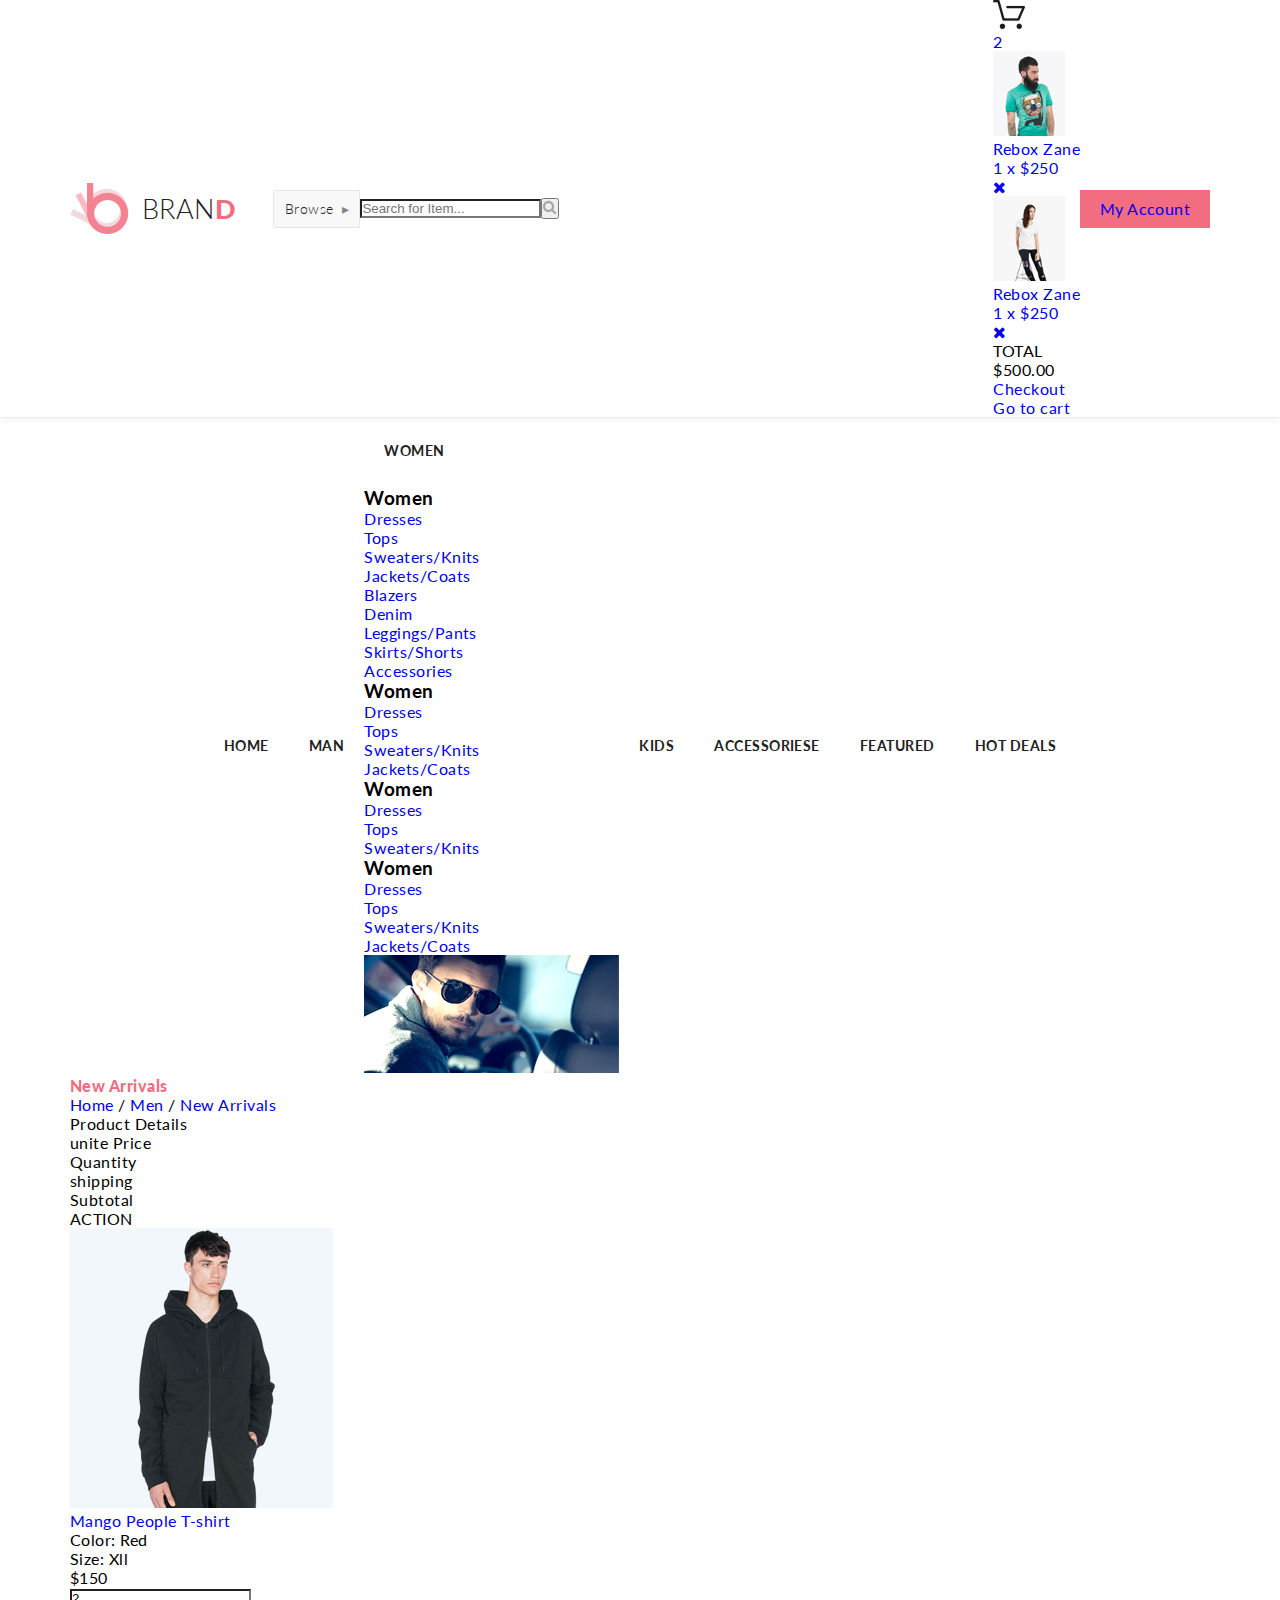
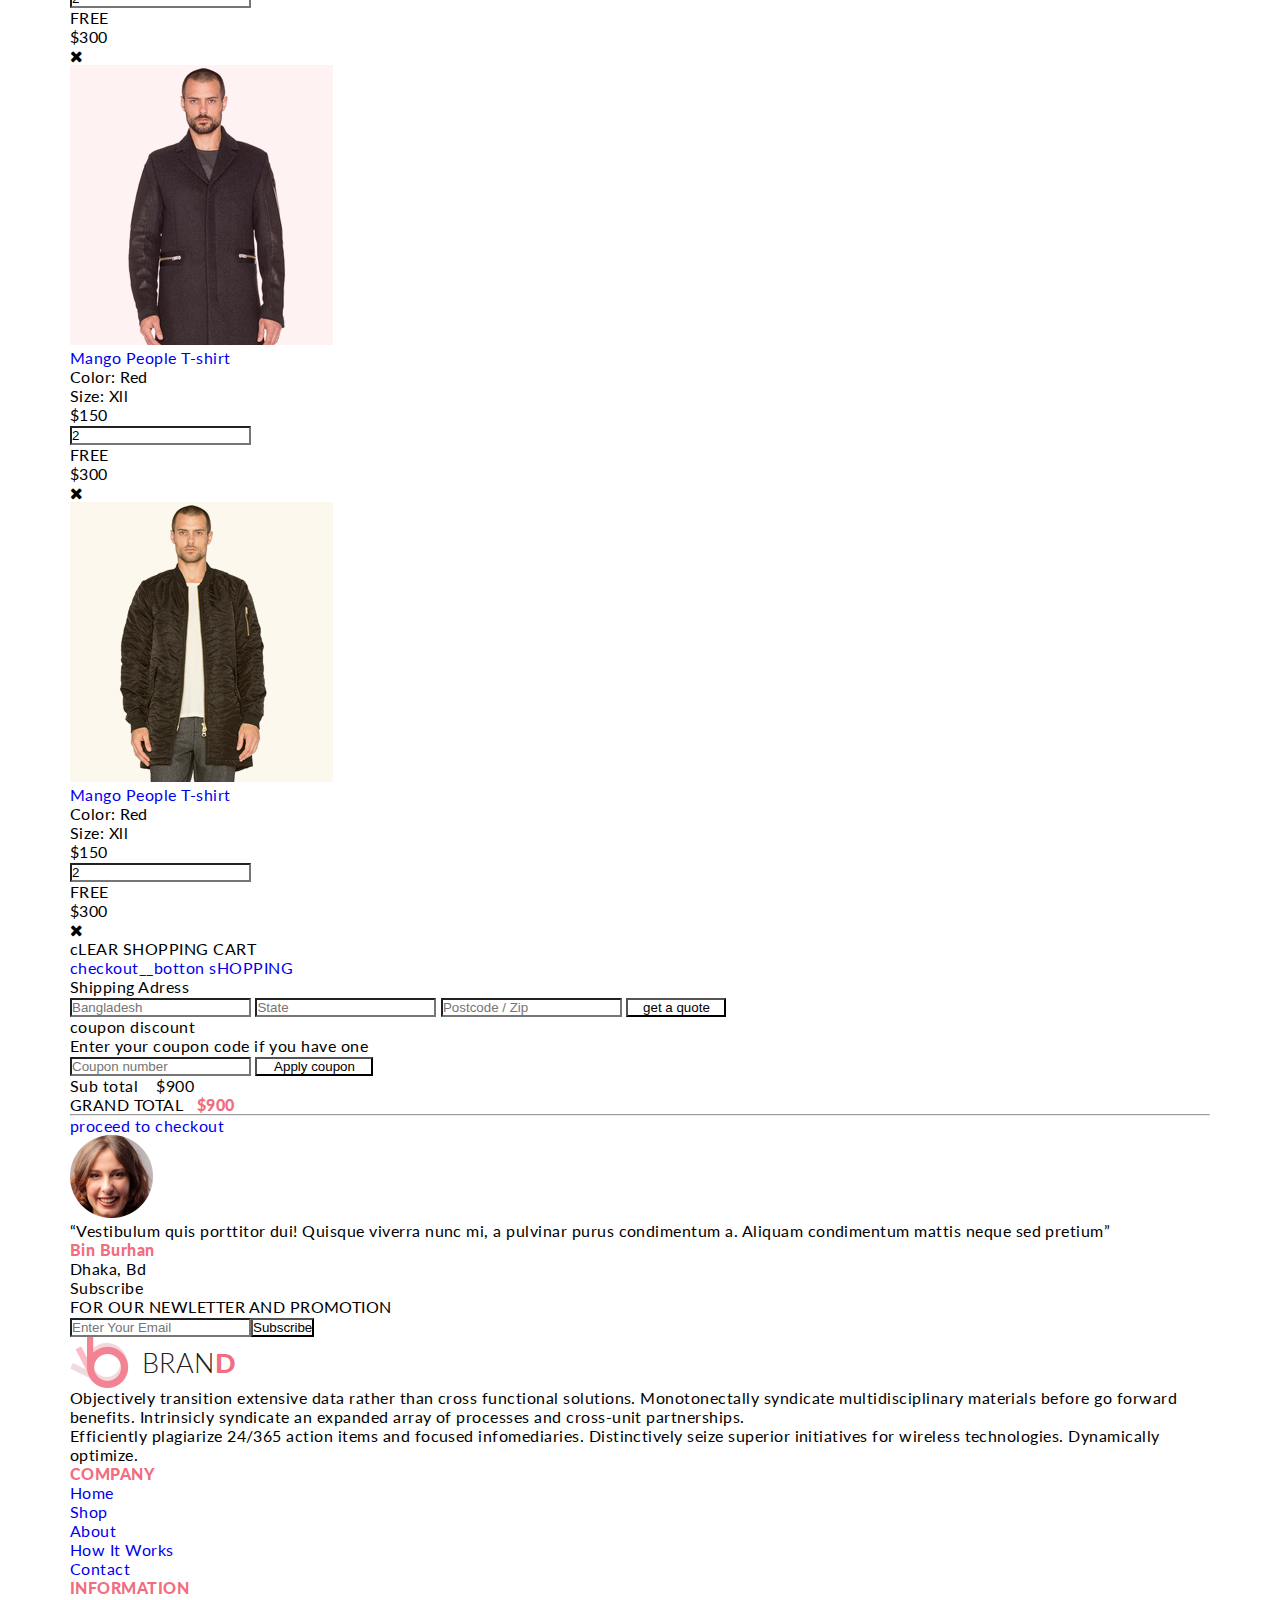
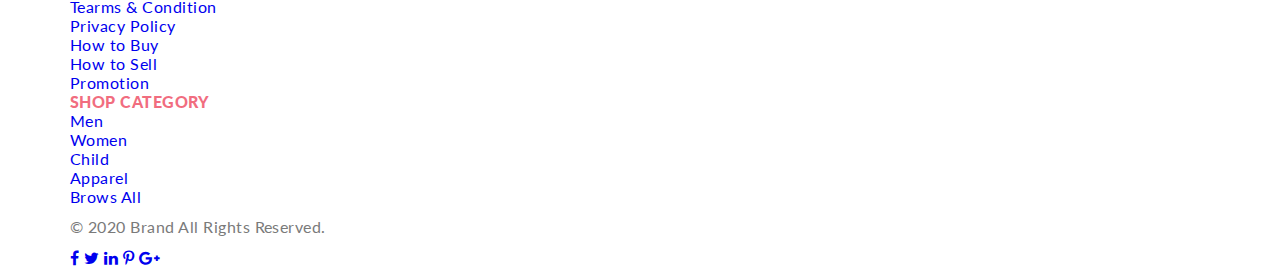
<file: shopping_cart.html>
<!DOCTYPE html>
<html lang="en">

<head>
    <meta charset="UTF-8">
    <meta name="viewport" content="width=device-width, initial-scale=1.0">
    <meta http-equiv="X-UA-Compatible" content="ie=edge">

    <title>Checkout</title>
    <link href="https://fonts.googleapis.com/css?family=Lato:100,300,400,700,900&display=swap" rel="stylesheet">
    <link rel="stylesheet" href="style.css">
    <link rel="stylesheet" href="css/font-awesome.min.css">
</head>


<body>    
    <header class="header center">
        <div class="header__left">
            <a href="index.html" class="logo"><img class="logo__img" src="img/18.png" alt="logo">
                <div>BRAN<span class="pink_bold">D</span></div>
            </a>
            <form class="header__form" action="#">
                <details class="browse">
                    <summary class="header__browse"><span class="browse__summary">Browse</span></summary>
                    <div class="browse__arrow_white"></div>
                    <ul class="dropMenu">
                        <li><a href="#" class="dropMenu__title">Women</a>
                        <ul>
                            <li class="dropMenu__list"><a href="#" class="dropMenu__link">Dresses</a></li>
                            <li class="dropMenu__list"><a href="#" class="dropMenu__link">Tops</a></li>
                            <li class="dropMenu__list"><a href="#" class="dropMenu__link">Sweaters/Knits</a></li>
                            <li class="dropMenu__list"><a href="#" class="dropMenu__link">Jackets/Coats</a></li>
                            <li class="dropMenu__list"><a href="#" class="dropMenu__link">Blazers</a></li>
                            <li class="dropMenu__list"><a href="#" class="dropMenu__link">Denim</a></li>
                            <li class="dropMenu__list"><a href="#" class="dropMenu__link">Leggings/Pants
                                </a></li>
                            <li class="dropMenu__list"><a href="#" class="dropMenu__link">Skirts/Shorts</a></li>
                            <li class="dropMenu__list"><a href="#" class="dropMenu__link">Accessories</a></li>
                        </ul>
                        </li>
                        <li><a href="#" class="dropMenu__title">Men</a>
                        <ul>
                            <li class="dropMenu__list"><a href="#" class="dropMenu__link">Tees/Tank tops</a></li>
                            <li class="dropMenu__list"><a href="#" class="dropMenu__link">Shirts/Polos</a></li>
                            <li class="dropMenu__list"><a href="#" class="dropMenu__link">Sweaters</a></li>
                            <li class="dropMenu__list"><a href="#" class="dropMenu__link">Sweatshirts/Hoodies</a></li>
                            <li class="dropMenu__list"><a href="#" class="dropMenu__link">Blazers</a></li>
                            <li class="dropMenu__list"><a href="#" class="dropMenu__link">Jackets/vests</a></li>
                        </ul>
                        </li>
                    </ul>
                </details>
                <input class="header__input" placeholder="Search for Item..." type="text">
                <button class="header__search"><img src="img/search.png" alt="search"></button>
            </form>
        </div>
        <div class="header__right">
            <div class="dropCart">
                <a class = "dropCart__link" title="Go to cart" href="#"><img class="dropCart__img" src="img/cart.png" alt="cart">
                <div class="dropCart__count">2</div></a>
                <div class="dropCart__cart miniCart">
                    <a href="single_page.html">
                        <div class="goods">
                            <img src="img/cart-1.png" alt="Rebox" class="goods__img">
                            <div class="goods__info">
                                <p class="goods__name">Rebox Zane</p>
                                <p class="goods__rating"><span class="rating"></span><span class="rating"></span><span class="rating"></span><span class="rating"></span><span class="rating_half"></span></p>
                                <p class="goods__price">1 x $250</p>
                            </div>
                            <div class="goods__close"><i class="fa fa-times" aria-hidden="true"></i></div>
                        </div>
                    </a>
                    <a href="single_page.html">
                        <div class="goods">
                            <img src="img/cart-2.png" alt="Rebox" class="goods__img">
                            <div class="goods__info">
                                <p class="goods__name">Rebox Zane</p>
                                <p class="goods__rating"><span class="rating"></span><span class="rating"></span><span class="rating"></span><span class="rating"></span><span class="rating_half"></span></p>
                                <p class="goods__price">1 x $250</p>
                            </div>
                            <div class="goods__close"><i class="fa fa-times" aria-hidden="true"></i></div>
                        </div>
                    </a>
                    <div class="miniCart__price">
                        <p>TOTAL</p>
                        <p>$500.00</p>
                    </div>
                    <div class="pageButton"><a href="checkout.html">Checkout</a></div>
                    <div class="pageButton"><a href="#">Go to cart</a></div>
                </div>
            </div>
            <div style="width: 130px; height:38px; " class="button"><a class="button__text" href="#">My Account</a></div>
        </div>
    </header>
    <nav class="nav center">
        <ul class="menu">
            <li class="menu__list"><a href="index.html" class="menu__link">Home </a></li>
            <li class="menu__list"><a href="catalog.html" class="menu__link">Man </a></li>
            <li class="menu__list"><a href="catalog.html" class="menu__link  menu__link_active">Women </a>
                <div class="nav__dropMenu">
                    <div class="nav__section">
                        <h3 class="dropMenu__title">Women</h3>
                        <ul>
                            <li class="dropMenu__list"><a href="catalog.html" class="dropMenu__link">Dresses</a></li>
                            <li class="dropMenu__list"><a href="#" class="dropMenu__link">Tops</a></li>
                            <li class="dropMenu__list"><a href="#" class="dropMenu__link">Sweaters/Knits</a></li>
                            <li class="dropMenu__list"><a href="#" class="dropMenu__link">Jackets/Coats</a></li>
                            <li class="dropMenu__list"><a href="#" class="dropMenu__link">Blazers</a></li>
                            <li class="dropMenu__list"><a href="#" class="dropMenu__link">Denim</a></li>
                            <li class="dropMenu__list"><a href="#" class="dropMenu__link">Leggings/Pants</a></li>
                            <li class="dropMenu__list"><a href="#" class="dropMenu__link">Skirts/Shorts</a></li>
                            <li class="dropMenu__list"><a href="#" class="dropMenu__link">Accessories</a></li>
                        </ul>
                    </div>
                    <div class="nav__section ">
                        <h3 class="dropMenu__title">Women</h3>
                        <ul>
                            <li class="dropMenu__list"><a href="catalog.html" class="dropMenu__link">Dresses</a></li>
                            <li class="dropMenu__list"><a href="#" class="dropMenu__link">Tops</a></li>
                            <li class="dropMenu__list"><a href="#" class="dropMenu__link">Sweaters/Knits</a></li>
                            <li class="dropMenu__list"><a href="#" class="dropMenu__link">Jackets/Coats</a></li>
                        </ul>
                        <h3 class="dropMenu__title">Women</h3>
                        <ul>
                            <li class="dropMenu__list"><a href="#" class="dropMenu__link">Dresses</a></li>
                            <li class="dropMenu__list"><a href="#" class="dropMenu__link">Tops</a></li>
                            <li class="dropMenu__list"><a href="#" class="dropMenu__link">Sweaters/Knits</a></li>
                        </ul>
                    </div>
                    <div class="nav__section">
                        <h3 class="dropMenu__title">Women</h3>
                        <ul>
                            <li class="dropMenu__list"><a href="catalog.html" class="dropMenu__link">Dresses</a></li>
                            <li class="dropMenu__list"><a href="#" class="dropMenu__link">Tops</a></li>
                            <li class="dropMenu__list"><a href="#" class="dropMenu__link">Sweaters/Knits</a></li>
                            <li class="dropMenu__list"><a href="#" class="dropMenu__link">Jackets/Coats</a></li>
                        </ul>
                    </div>                
                    <img class="nav__img" src="img/super-sale.png" alt="sale"> 
                </div>
            </li>
            <li class="menu__list"><a href="catalog.html" class="menu__link">Kids </a></li>
            <li class="menu__list"><a href="catalog.html" class="menu__link">Accessoriese </a></li>
            <li class="menu__list"><a href="catalog.html" class="menu__link">Featured </a></li>
            <li class="menu__list"><a href="catalog.html" class="menu__link">Hot Deals</a></li>
        </ul>
    </nav>
    <div class="path center">
        <p class="path__title pink_bold">New Arrivals</p>
        <nav class="breadCrumbs"><a href="index.html">Home</a> /<a href="catalog.html"> Men</a> / <a class="breadCrumbs__link_active" href="#">New Arrivals</a></nav>
    </div>
    <div class="cart center">
        <div class="cart_table">
            <div class="cart_row_title">       
                <div class="cart_table_cell">Product Details</div>
                <div class="cart_table_cell">unite Price </div>
                <div class="cart_table_cell">Quantity</div>
                <div class="cart_table_cell">shipping</div>
                <div class="cart_table_cell">Subtotal </div>
                <div class="cart_table_cell">ACTION</div>
            </div> 
            <div class="cart_row_product">       
                <div class="cart_table_cell cart_product">
                    <a href="single_page.html"><img class="cart_product_img" src="img/men-1.png" alt="img"></a>
                    <div  class="cart_product_details">
                        <a href="single_page.html"><p class="cart_product_title">Mango People T-shirt</p></a>
                        <p class="cart_product_rating"><span class="rating"></span><span class="rating"></span><span class="rating"></span><span class="rating"></span><span class="rating_half"></span></p>
                        <p class="cart_product_specifical"><span class="cart_product_name">Color:</span> Red</p>
                        <p class="cart_product_specifical"><span class="cart_product_name">Size:</span> Xll</p>
                    </div>
                </div>
                <div class="cart_table_cell cart_product_price">$150 </div>
                <div class="cart_table_cell">
                    <input type="text" class="cart_product_count" value="2">
                </div>
                <div class="cart_table_cell">FREE</div>
                <div class="cart_table_cell">$300 </div>
                <div class="cart_table_cell cart_product_delete"><div class="goods__close"><i class="fa fa-times" aria-hidden="true"></i></div></div>
            </div>  
            <div class="cart_row_product">       
                <div class="cart_table_cell cart_product">
                    <a href="single_page.html"><img class="cart_product_img" src="img/men-2.png" alt="img"></a>
                    <div  class="cart_product_details">
                        <a href="single_page.html"><p class="cart_product_title">Mango People T-shirt</p></a>
                        <p class="cart_product_rating"><span class="rating"></span><span class="rating"></span><span class="rating"></span><span class="rating"></span><span class="rating_half"></span></p>
                        <p class="cart_product_specifical"><span class="cart_product_name">Color:</span> Red</p>
                        <p class="cart_product_specifical"><span class="cart_product_name">Size:</span> Xll</p>
                    </div>
                </div>
                <div class="cart_table_cell cart_product_price">$150 </div>
                <div class="cart_table_cell">
                    <input type="text" class="cart_product_count" value="2">
                </div>
                <div class="cart_table_cell">FREE</div>
                <div class="cart_table_cell">$300 </div>
                <div class="cart_table_cell cart_product_delete"><div class="goods__close"><i class="fa fa-times" aria-hidden="true"></i></div></div>
            </div>         
            <div class="cart_row_product">       
                <div class="cart_table_cell cart_product">
                    <a href="single_page.html"><img class="cart_product_img" src="img/men-8.png" alt="img"></a>
                    <div  class="cart_product_details">
                        <a href="single_page.html"><p class="cart_product_title">Mango People T-shirt</p></a>
                        <p class="cart_product_rating"><span class="rating"></span><span class="rating"></span><span class="rating"></span><span class="rating"></span><span class="rating_half"></span></p>
                        <p class="cart_product_specifical"><span class="cart_product_name">Color:</span> Red</p>
                        <p class="cart_product_specifical"><span class="cart_product_name">Size:</span> Xll</p>
                    </div>
                </div>
                <div class="cart_table_cell cart_product_price">$150 </div>
                <div class="cart_table_cell">
                    <input type="text" class="cart_product_count" value="2">
                </div>
                <div class="cart_table_cell">FREE</div>
                <div class="cart_table_cell">$300 </div>
                <div class="cart_table_cell cart_product_delete"><div class="goods__close"><i class="fa fa-times" aria-hidden="true"></i></div></div>
            </div>                
        </div>
        <div class="cart_button_block">
            <div class="cart_button">cLEAR SHOPPING CART</div>
            <a href="catalog.html" class="cart_button">checkout__botton sHOPPING</a>
        </div>
        <div class="cart_buy">
            <form class="cart_delivery">
               <p class="cart_buy_title">Shipping Adress</p>
                <input id="country" list="list_country" placeholder="Bangladesh"  required>
                <datalist id="list_country">
                    <option label="Bangladesh" value="Bangladesh"></option>
                    <option label="France" value="France"></option>
                    <option label="Japan" value="Japan"></option>
                    <option label="China" value="China"></option>
                    <option label="Russia" value="Russia"></option>
                    <option label="Norway" value="Norway"></option>
                </datalist>
                <input id="State" placeholder="State"  required>
                <input id="Zip" placeholder="Postcode / Zip"  required>
                <input style="width: 100px" class="cart_buy_get" type="submit" value="get a quote">
            </form >
            <form class="cart_coupon">
               <p class="cart_buy_title">coupon discount</p> 
               <p class="cart_coupon_text">Enter your coupon code if you have one</p> 
               <input id="Coupon" placeholder="Coupon number"  required>
               <input style="width: 118px" class="cart_buy_get" type="submit" value="Apply coupon">
            </form>
            <div class="cart_total">
               <p class="cart_total_sub">Sub total &nbsp;&nbsp; $900</p>
               <p class="cart_total_grand">GRAND TOTAL&nbsp;&nbsp; <span class="pink_bold">$900</span></p>
               <hr>
               <a href="checkout.html" class="cart_total_button">proceed to checkout</a>
            </div>
            
        </div>
    </div>
    
    <div class="footer__top center">
        <div class="footer__top_content">
            <div class="review">
                <img src="img/avatar.png" alt="avatar" class="review__avatar">
                <div class="review__content">
                    <p class="review__text">“Vestibulum quis porttitor dui! Quisque viverra nunc mi, a pulvinar purus condimentum a. Aliquam condimentum mattis neque sed pretium”</p>
                    <p class="review__name pink_bold">Bin Burhan</p>
                    <p class="review__adress">Dhaka, Bd</p>
                    <div class="review__sliderBlock">
                        <div class="review__slider"></div>
                        <div class="review__slider  review__slider_active"></div>
                        <div class="review__slider"></div>
                    </div> 
                </div>
            </div>
            <form class="subscribe">
                <p class="subscribe__title">Subscribe</p>
                <div class="subscribe__text">FOR OUR NEWLETTER AND PROMOTION</div>
                <input class="subscribe__email" placeholder="Enter Your Email" type="email" required><input type="submit" class="subscribe__button" value="Subscribe" >
            </form>
        </div>
    </div>
    <footer class="footer">
        <div class="footer__middle center">
            <div class="about">
                <a href="index.html" class="logo"><img class="logo__img" src="img/18.png" alt="logo">
                    <div>BRAN<span class="pink_bold">D</span></div>
                </a>
                <div class="about__content">
                    <p class="about__text">Objectively transition extensive data rather than cross functional solutions. Monotonectally syndicate multidisciplinary materials before go forward benefits. Intrinsicly syndicate an expanded array of processes and cross-unit partnerships.</p>
                    <p class="about__text">Efficiently plagiarize 24/365 action items and focused infomediaries. Distinctively seize superior initiatives for wireless technologies. Dynamically optimize.</p>
                </div>
            </div>
            <div class="information">
                <p class="information__title pink_bold ">COMPANY</p>
                <ul>
                    <li class="information__list"><a href="index.html" class="information__link">Home</a></li>
                    <li class="information__list"><a href="#" class="information__link">Shop</a></li>
                    <li class="information__list"><a href="#" class="information__link">About</a></li>
                    <li class="information__list"><a href="#" class="information__link">How It Works</a></li>
                    <li class="information__list"><a href="#" class="information__link">Contact</a></li>
                </ul>
            </div>
            <div class="information">
                <p class="information__title pink_bold ">INFORMATION</p>
                <ul>
                    <li class="information__list"><a href="#" class="information__link">Tearms &amp; Condition</a></li>
                    <li class="information__list"><a href="#" class="information__link">Privacy Policy</a></li>
                    <li class="information__list"><a href="#" class="information__link">How to Buy</a></li>
                    <li class="information__list"><a href="#" class="information__link">How to Sell</a></li>
                    <li class="information__list"><a href="#" class="information__link">Promotion</a></li>
                </ul>
            </div>
            <div class="information">
                <p class="information__title pink_bold ">SHOP CATEGORY</p>
                <ul>
                    <li class="information__list"><a href="catalog.html" class="information__link">Men</a></li>
                    <li class="information__list"><a href="catalog.html" class="information__link">Women</a></li>
                    <li class="information__list"><a href="catalog.html" class="information__link">Child</a></li>
                    <li class="information__list"><a href="catalog.html" class="information__link">Apparel</a></li>
                    <li class="information__list"><a href="catalog.html" class="information__link">Brows All</a></li>
                </ul>
            </div>
        </div>
        <div class="footer__bottom  center">
            <p class="copyright">© 2020 Brand All Rights Reserved.</p>
            <div class="social">
                <a href="#" class="social__network"><i class="fa fa-facebook" aria-hidden="true"></i></a>
                <a href="#" class="social__network"><i class="fa fa-twitter" aria-hidden="true"></i></a>
                <a href="#" class="social__network"><i class="fa fa-linkedin" aria-hidden="true"></i></a>
                <a href="#" class="social__network"><i class="fa fa-pinterest-p" aria-hidden="true"></i></a>
                <a href="#" class="social__network"><i class="fa fa-google-plus" aria-hidden="true"></i></a>
            </div>
        </div>
    </footer>
</body></html>
</file>
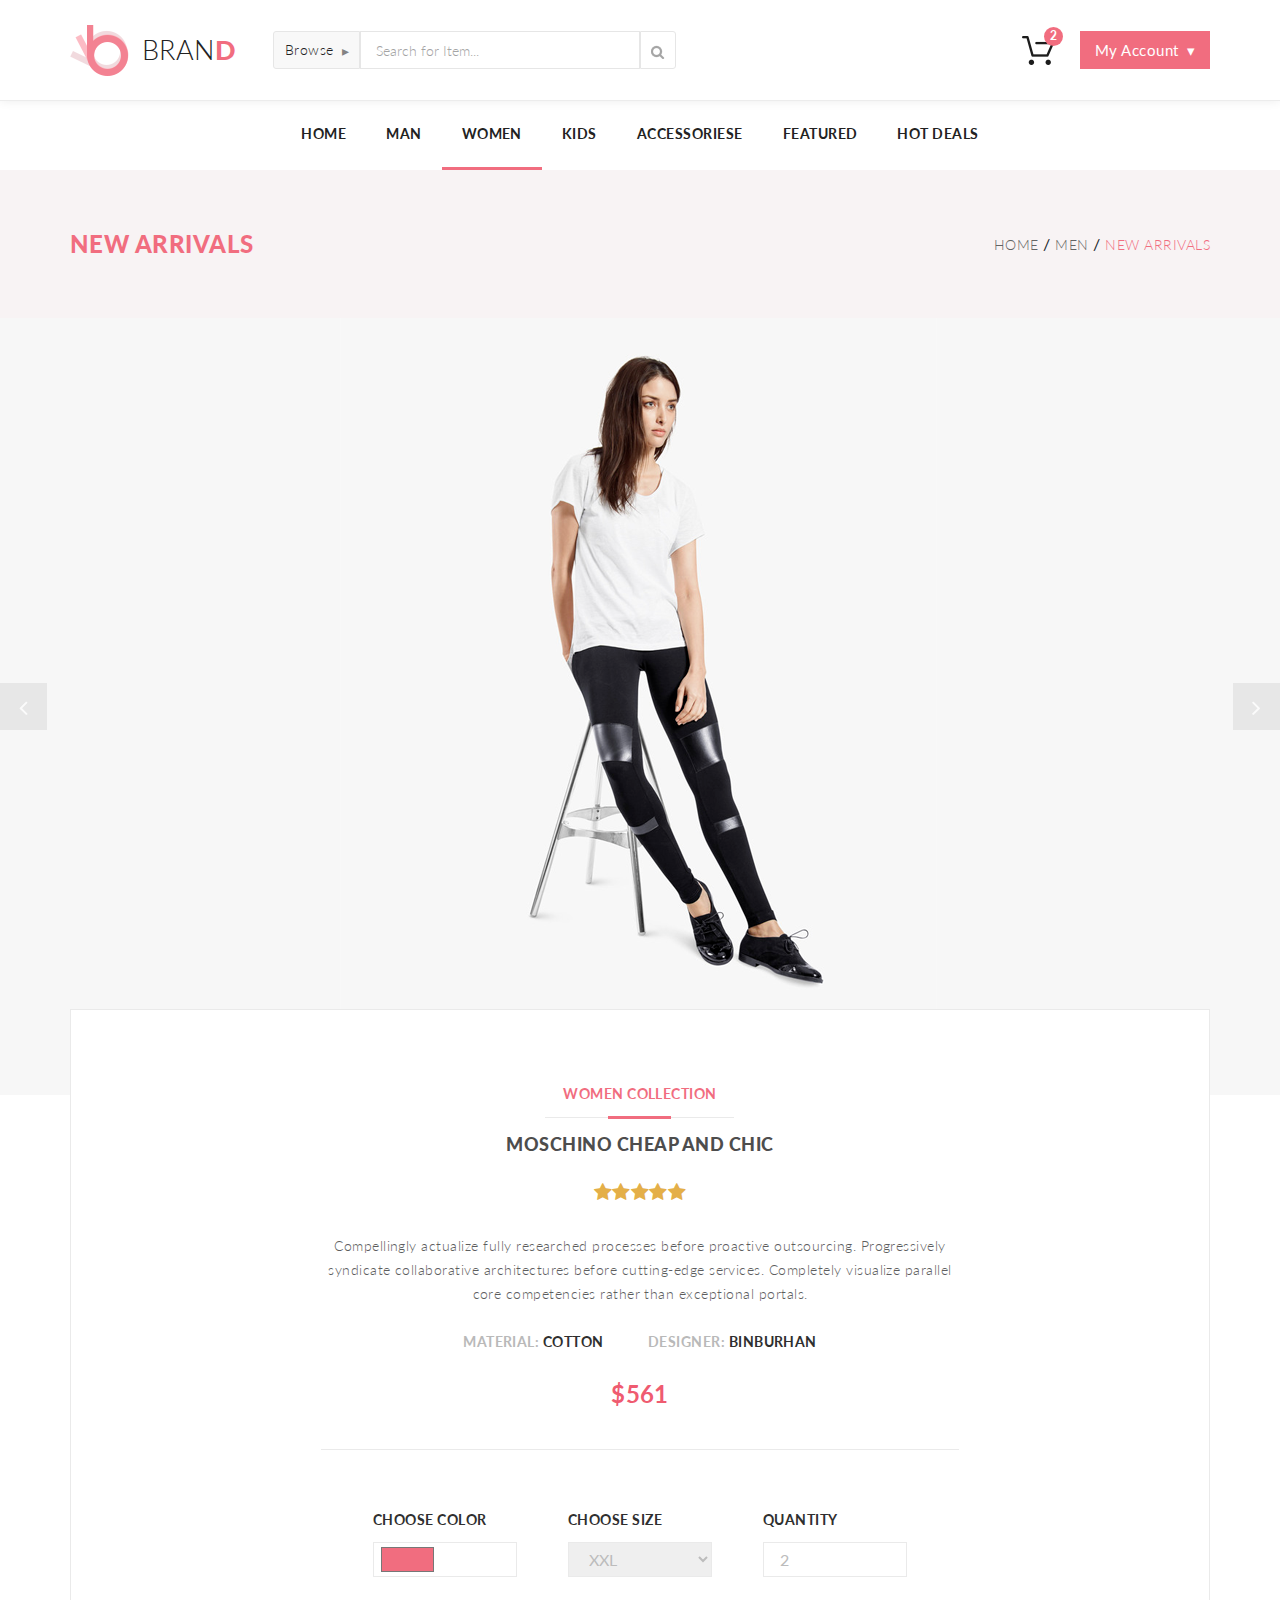
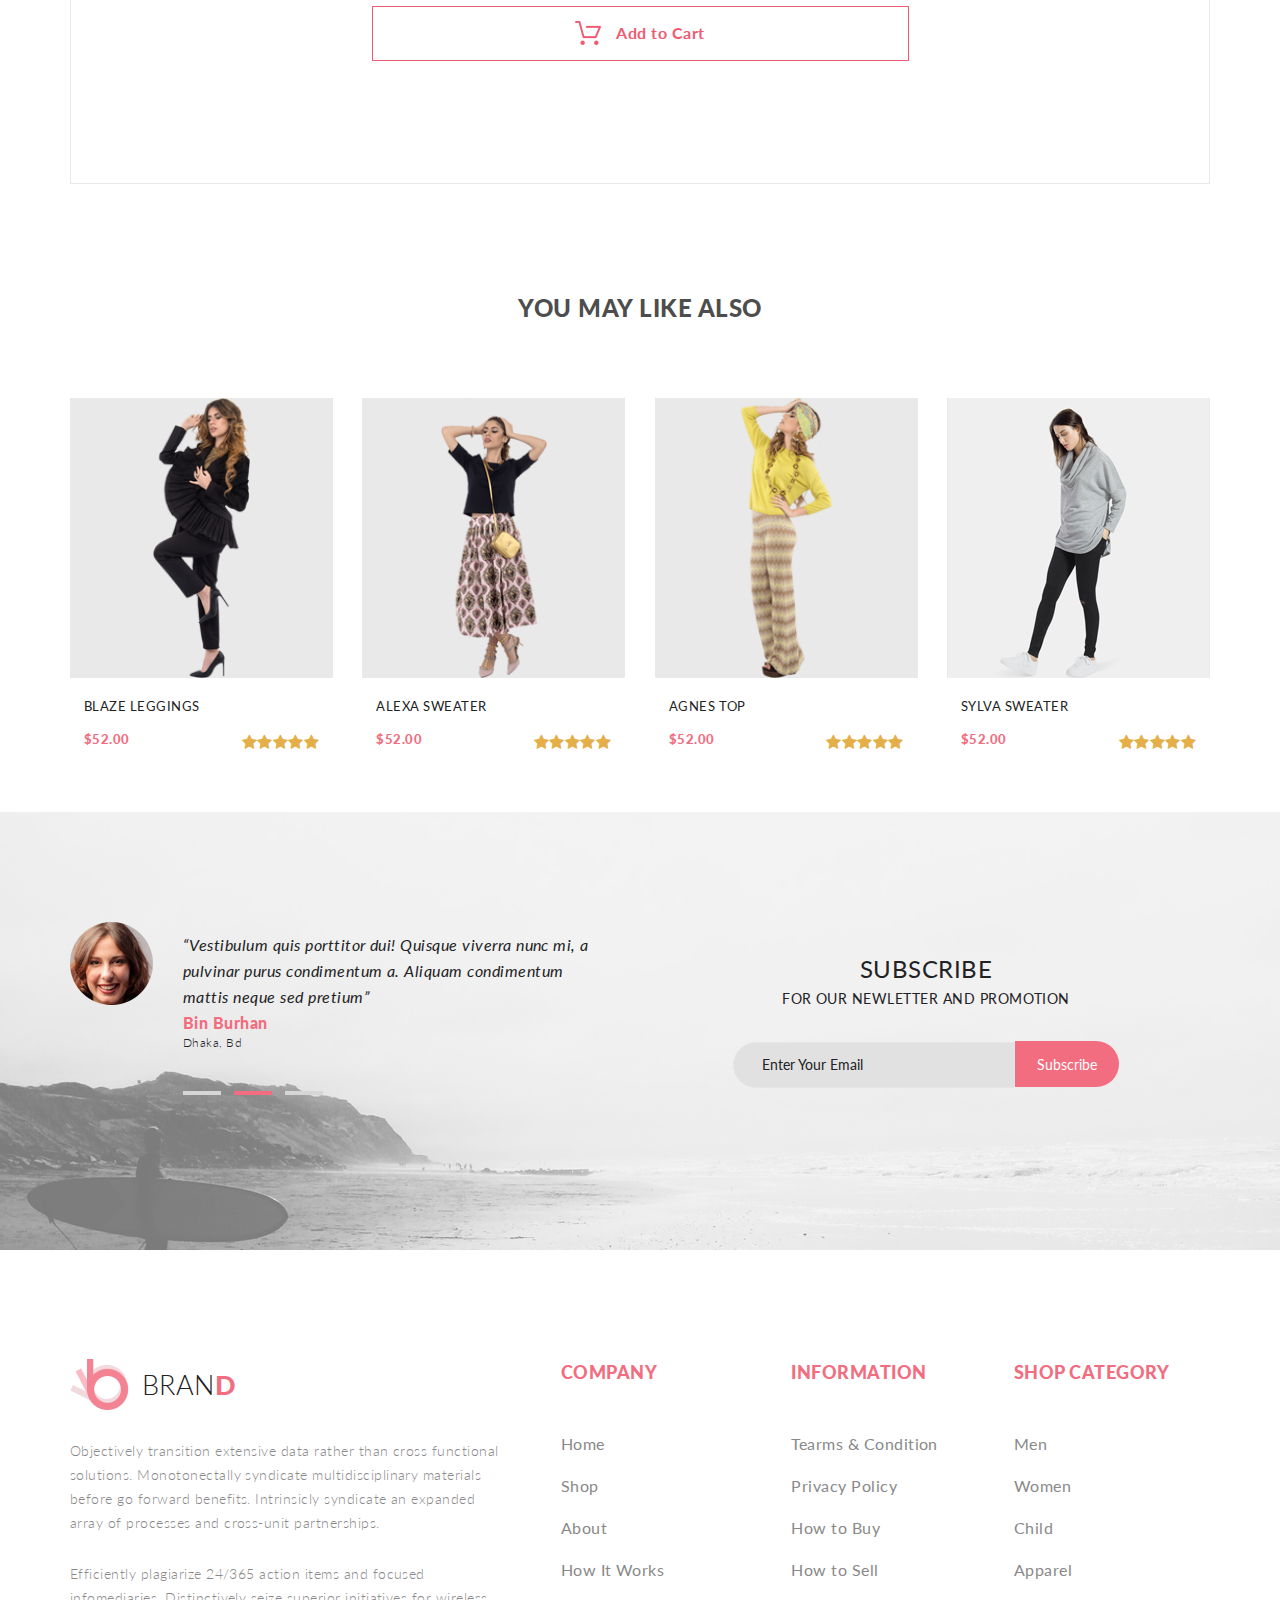
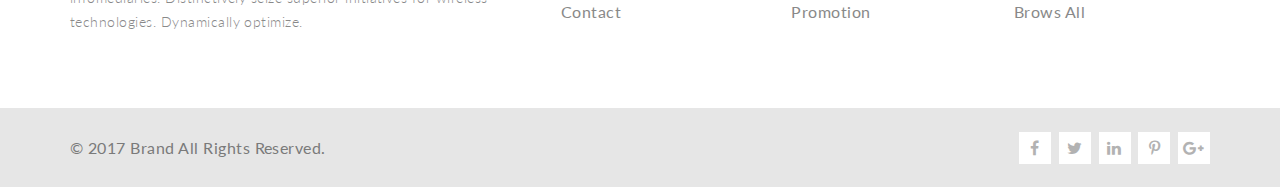
<file: single_page.html>
<!doctype html>
<html lang="en">

<head>
    <meta charset="utf-8">
    <meta name="viewport" content="width=device-width, initial-scale=1, shrink-to-fit=no">
    <meta http-equiv="X-UA-Compatible" content="ie=edge">

    <title>Single Page</title>

    <link rel="stylesheet" href="https://stackpath.bootstrapcdn.com/bootstrap/4.4.1/css/bootstrap.min.css" integrity="sha384-Vkoo8x4CGsO3+Hhxv8T/Q5PaXtkKtu6ug5TOeNV6gBiFeWPGFN9MuhOf23Q9Ifjh" crossorigin="anonymous">

    <link href="https://fonts.googleapis.com/css?family=Lato:100,300,400,700,900&display=swap" rel="stylesheet">
    <link rel="stylesheet" href="style.css">
    <link rel="stylesheet" href="css/font-awesome.min.css">
</head>

<body>
    <script src="https://code.jquery.com/jquery-3.4.1.slim.min.js" integrity="sha384-J6qa4849blE2+poT4WnyKhv5vZF5SrPo0iEjwBvKU7imGFAV0wwj1yYfoRSJoZ+n" crossorigin="anonymous"></script>
    <script src="https://cdn.jsdelivr.net/npm/popper.js@1.16.0/dist/umd/popper.min.js" integrity="sha384-Q6E9RHvbIyZFJoft+2mJbHaEWldlvI9IOYy5n3zV9zzTtmI3UksdQRVvoxMfooAo" crossorigin="anonymous"></script>
    <script src="https://stackpath.bootstrapcdn.com/bootstrap/4.4.1/js/bootstrap.min.js" integrity="sha384-wfSDF2E50Y2D1uUdj0O3uMBJnjuUD4Ih7YwaYd1iqfktj0Uod8GCExl3Og8ifwB6" crossorigin="anonymous"></script>

    <header class="header center">
        <div class="header__left">
            <a href="index.html" class="logo"><img class="logo__img" src="img/18.png" alt="logo">
                <div>BRAN<span class="pink_bold">D</span></div>
            </a>
            <form class="header__form" action="#">
                <details class="browse_menu">
                    <summary class="header__browse"><span class="browse">Browse</span></summary>
                    <div class="browse_white_arrow"></div>
                    <ul class="drop_down_menu">
                        <li><a href="#" class="drop_title_section">Women</a>
                            <ul>
                                <li class="drop_section_list"><a href="" class="drop_section_link">Dresses</a></li>
                                <li class="drop_section_list"><a href="" class="drop_section_link">Tops</a></li>
                                <li class="drop_section_list"><a href="" class="drop_section_link">Sweaters/Knits</a></li>
                                <li class="drop_section_list"><a href="" class="drop_section_link">Jackets/Coats</a></li>
                                <li class="drop_section_list"><a href="" class="drop_section_link">Blazers</a></li>
                                <li class="drop_section_list"><a href="" class="drop_section_link">Denim</a></li>
                                <li class="drop_section_list"><a href="" class="drop_section_link">Leggings/Pants
                                    </a></li>
                                <li class="drop_section_list"><a href="" class="drop_section_link">Skirts/Shorts</a></li>
                                <li class="drop_section_list"><a href="" class="drop_section_link">Accessories</a></li>
                            </ul>
                        </li>
                        <li><a href="#" class="drop_title_section">Men</a>
                            <ul>
                                <li class="drop_section_list"><a href="" class="drop_section_link">Tees/Tank tops</a></li>
                                <li class="drop_section_list"><a href="" class="drop_section_link">Shirts/Polos</a></li>
                                <li class="drop_section_list"><a href="" class="drop_section_link">Sweaters</a></li>
                                <li class="drop_section_list"><a href="" class="drop_section_link">Sweatshirts/Hoodies</a></li>
                                <li class="drop_section_list"><a href="" class="drop_section_link">Blazers</a></li>
                                <li class="drop_section_list"><a href="" class="drop_section_link">Jackets/vests</a></li>
                            </ul>
                        </li>
                    </ul>
                </details>
                <input class="input_form" placeholder="Search for Item..." type="text">
                <button class="search_button"><img src="img/search.png" alt="search"></button>
            </form>
        </div>
        <div class="header__right">
            <div class="drop_cart">
                <a class="link_cart" title="Go to cart" href="#"><img class="header__cart" src="img/cart.png" alt="cart">
                    <div class="count_items_cart">2</div>
                </a>
                <div class="drop_down_cart">
                    <a href="#">
                        <div class="product_in_bascket">
                            <img src="img/cart-1.png" alt="" class="product_img">
                            <div class="priduct_cart_info">
                                <p class="name_product_cart">Rebox Zane</p>
                                <p class="rating_product_cart"><span class="rating_star"></span><span class="rating_star"></span><span class="rating_star"></span><span class="rating_star"></span><span class="rating_half_star"></span></p>
                                <p class="price_product_cart">1 x $250</p>
                            </div>
                            <div class="close_buttom"><i class="fa fa-times" aria-hidden="true"></i></div>
                        </div>
                    </a>
                    <a href="#">
                        <div class="product_in_bascket">
                            <img src="img/cart-2.png" alt="" class="product_img">
                            <div class="priduct_cart_info">
                                <p class="name_product_cart">Rebox Zane</p>
                                <p class="rating_product_cart"><span class="rating_star"></span><span class="rating_star"></span><span class="rating_star"></span><span class="rating_star"></span><span class="rating_half_star"></span></p>
                                <p class="price_product_cart">1 x $250</p>
                            </div>
                            <div class="close_buttom"><i class="fa fa-times" aria-hidden="true"></i></div>
                        </div>
                    </a>
                    <div class="total_price">
                        <p>TOTAL</p>
                        <p>$500.00</p>
                    </div>
                    <div class="checkout_button"><a href="checkout.html">Checkout</a></div>
                    <div class="go_to_cart_button"><a href="">Go to cart</a></div>
                </div>
            </div>
            <div style="width: 130px; height:38px; " class="button"><a class="button_text" href="#">My Account</a></div>
        </div>
    </header>
    <nav class="nav center">
        <ul class="menu">
            <li class="menu__list"><a href="index.html" class="menu__link">Home </a></li>
            <li class="menu__list"><a href="#" class="menu__link">Man </a></li>
            <li class="menu__list"><a href="#" class="menu__link  menu_link_active">Women </a>
                <div class="drop_mega_menu">
                    <div class="section_mega_menu">
                        <h3 class="drop_title_section">Women</h3>
                        <ul>
                            <li class="drop_section_list"><a href="#" class="drop_section_link">Dresses</a></li>
                            <li class="drop_section_list"><a href="#" class="drop_section_link">Tops</a></li>
                            <li class="drop_section_list"><a href="#" class="drop_section_link">Sweaters/Knits</a></li>
                            <li class="drop_section_list"><a href="#" class="drop_section_link">Jackets/Coats</a></li>
                            <li class="drop_section_list"><a href="#" class="drop_section_link">Blazers</a></li>
                            <li class="drop_section_list"><a href="#" class="drop_section_link">Denim</a></li>
                            <li class="drop_section_list"><a href="#" class="drop_section_link">Leggings/Pants</a></li>
                            <li class="drop_section_list"><a href="#" class="drop_section_link">Skirts/Shorts</a></li>
                            <li class="drop_section_list"><a href="#" class="drop_section_link">Accessories</a></li>
                        </ul>
                    </div>
                    <div class="section_mega_menu ">
                        <h3 class="drop_title_section">Women</h3>
                        <ul>
                            <li class="drop_section_list"><a href="#" class="drop_section_link">Dresses</a></li>
                            <li class="drop_section_list"><a href="#" class="drop_section_link">Tops</a></li>
                            <li class="drop_section_list"><a href="#" class="drop_section_link">Sweaters/Knits</a></li>
                            <li class="drop_section_list"><a href="#" class="drop_section_link">Jackets/Coats</a></li>
                        </ul>
                        <h3 class="drop_title_section">Women</h3>
                        <ul>
                            <li class="drop_section_list"><a href="#" class="drop_section_link">Dresses</a></li>
                            <li class="drop_section_list"><a href="#" class="drop_section_link">Tops</a></li>
                            <li class="drop_section_list"><a href="#" class="drop_section_link">Sweaters/Knits</a></li>
                        </ul>
                    </div>
                    <div class="section_mega_menu">
                        <h3 class="drop_title_section">Women</h3>
                        <ul>
                            <li class="drop_section_list"><a href="#" class="drop_section_link">Dresses</a></li>
                            <li class="drop_section_list"><a href="#" class="drop_section_link">Tops</a></li>
                            <li class="drop_section_list"><a href="#" class="drop_section_link">Sweaters/Knits</a></li>
                            <li class="drop_section_list"><a href="#" class="drop_section_link">Jackets/Coats</a></li>
                        </ul>
                    </div>
                    <img class="img_mega_menu" src="img/super-sale.png" alt="">
                </div>
            </li>
            <li class="menu__list"><a href="#" class="menu__link">Kids </a></li>
            <li class="menu__list"><a href="#" class="menu__link">Accessoriese </a></li>
            <li class="menu__list"><a href="#" class="menu__link">Featured </a></li>
            <li class="menu__list"><a href="#" class="menu__link">Hot Deals</a></li>
        </ul>
    </nav>
    <section class="path_catalog center">
        <p class="title_path_catalog pink_bold">New Arrivals</p>
        <nav class="nav_catalog"><a href="index.html">Home</a> /<a href="#"> Men</a> / <a class="active_section_menu" href="#">New Arrivals</a></nav>
    </section>
    <section class="main_single_page">
        <div id="carouselExampleInterval" class="carousel slide" data-ride="carousel">
            <div class="carousel-inner">
                <div class="carousel-item active" data-interval="10000">
                    <img src="img/single.png" class="d-block w-100" alt="...">
                </div>
                <div class="carousel-item" data-interval="2000">
                    <img src="img/single.png" class="d-block w-100" alt="...">
                </div>
                <div class="carousel-item">
                    <img src="img/single.png" class="d-block w-100" alt="...">
                </div>
            </div>
            <a class="carousel-control-prev" href="#carouselExampleInterval" role="button" data-slide="prev">
                <span class="carousel-arrow" aria-hidden="true"><i class="fa fa-angle-left" aria-hidden="true"></i></span>
                <span class="sr-only">Previous</span>
            </a>
            <a class="carousel-control-next" href="#carouselExampleInterval" role="button" data-slide="next">
                <span class=""></span>
                <span class="carousel-arrow" aria-hidden="true"><i class="fa fa-angle-right" aria-hidden="true"></i></span>
                <span class="sr-only">Next</span>
            </a>
        </div>
        <div class="product_description_block center">
            <div class="product_description">
                <p class="title_product_collection">WOMEN COLLECTION</p>
                <div class="indicator_slider">
                    <div class="indicator"></div>
                    <div class="indicator active_indicator"></div>
                    <div class="indicator"></div>
                </div>
                <p class="title_product_description">Moschino Cheap And Chic</p>
                <p class="raiting_product"><span class="rating_star"></span><span class="rating_star"></span><span class="rating_star"></span><span class="rating_star"></span><span class="rating_star"></span></p>
                <p class="text_product_description">Compellingly actualize fully researched processes before proactive outsourcing. Progressively syndicate collaborative architectures before cutting-edge services. Completely visualize parallel core competencies rather than exceptional portals.</p>
                <div class="parametrs_product">
                    <span class="name_parametrs_product">MATERIAL:<span class="value_parametrs_product"> COTTON</span></span>
                    <span class="name_parametrs_product">DESIGNER:<span class="value_parametrs_product"> BINBURHAN</span></span>
                </div>
                <p class="price_product_description">$561</p>
                <hr class="product_description_hr">
                <div class="choose_parametrs">
                    <div class="choose_block">
                        <p for="color" class="choose_block_title">CHOOSE COLOR</p>
                        <input id="color" class="choose_input choose_color" type="color" label="red" value="#f16d7f" list="color_list">
                        <datalist id="color_list">
                            <option value="#f16d7f" label="red">
                            <option value="#009900" label="green">
                            <option value="#4758a5" label="blue">
                        </datalist>
                    </div>
                    <div class="choose_block">
                        <p for="size" class="choose_block_title">CHOOSE SIZE</p>
                        <select class="choose_input" id="size">
                            <option value="XXL">XXL</option>
                            <option value="XL">XL</option>
                            <option value="L">L</option>
                            <option value="M">M</option>
                            <option value="S">S</option>
                            <option value="XS">XS</option>
                        </select>
                    </div>
                    <div class="choose_block">
                        <p for="quantity" class="choose_block_title">QUANTITY</p>
                        <input type="number" id="quantity" class="choose_input" value="2">
                    </div>
                </div>
                <div class="button_to_cart">
                    <img src="img/pink_cart.png" alt="cart">
                    <span class="add_to_cart">Add to Cart</span>
                </div>
                
            </div>
        </div>
        <p class="like_also">you may like also</p>
        <div class="layout_items center">
            <div class="product">
                <a class="product__img" href="#"><img src="img/blaze.png" alt="img-1" class="item_img"></a>
                <div class="catalog-item">
                    <a href="#">
                        <p class="item_name">BLAZE LEGGINGS</p>
                    </a>
                    <p class = "price_raiting"><span class="item-price pink_bold">$52.00</span>  <span><span class="rating_star"></span><span class="rating_star"></span><span class="rating_star"></span><span class="rating_star"></span><span class="rating_star"></span></span></p>
                </div>
                <div class="back-button">
                    <img class="back-img" src="img/white-cart.png" alt="Cart">
                    <p class="back-text">Add to Cart</p>
                </div>
            </div>
            <div class="product">
                <a  class="product__img" href="#"><img src="img/alexa.png" alt="img-2" class="item_img"></a>
                <div class="catalog-item">
                    <a href="#">
                        <p class="item_name">ALEXA SWEATER</p>
                    </a>
                    <p class = "price_raiting"><span class="item-price pink_bold">$52.00</span>  <span><span class="rating_star"></span><span class="rating_star"></span><span class="rating_star"></span><span class="rating_star"></span><span class="rating_star"></span></span></p>
                </div>
                <div class="back-button">
                    <img class="back-img" src="img/white-cart.png" alt="Cart">
                    <p class="back-text">Add to Cart</p>
                </div>
            </div>
            <div class="product">
                <a  class="product__img" href="#"><img src="img/agnes.png" alt="img-3" class="item_img"></a>
                <div class="catalog-item">
                    <a href="#">
                        <p class="item_name">AGNES TOP</p>
                    </a>
                    <p class = "price_raiting"><span class="item-price pink_bold">$52.00</span>  <span><span class="rating_star"></span><span class="rating_star"></span><span class="rating_star"></span><span class="rating_star"></span><span class="rating_star"></span></span></p>
                </div>
                <div class="back-button">
                    <img class="back-img" src="img/white-cart.png" alt="Cart">
                    <p class="back-text">Add to Cart</p>
                </div>
            </div>
            <div class="product">
                <a  class="product__img" href="#"><img src="img/sylva.png" alt="img-4" class="item_img"></a>
                <div class="catalog-item">
                    <a href="#">
                        <p class="item_name">SYLVA SWEATER</p>
                    </a>
                    <p class = "price_raiting"><span class="item-price pink_bold">$52.00</span>  <span><span class="rating_star"></span><span class="rating_star"></span><span class="rating_star"></span><span class="rating_star"></span><span class="rating_star"></span></span></p>
                </div>
                <div class="back-button">
                    <img class="back-img" src="img/white-cart.png" alt="Cart">
                    <p class="back-text">Add to Cart</p>
                </div>
            </div>
        </div>
    </section>
    <section class="bottom_block center">
        <div class="bottom_block_content">
            <article class="reviews_block">
                <img src="img/avatar.png" alt="avatar" class="avatar_review">
                <div class="review_content">
                    <p class="review_text">“Vestibulum quis porttitor dui! Quisque viverra nunc mi, a pulvinar purus condimentum a. Aliquam condimentum mattis neque sed pretium”</p>
                    <p class="review_name pink_bold">Bin Burhan</p>
                    <p class="review_adress">Dhaka, Bd</p>
                    <div class="review_slider">
                        <div class="line_review_slider"></div>
                        <div class="line_review_slider  active_line_review"></div>
                        <div class="line_review_slider"></div>
                    </div>
                </div>
            </article>
            <form class="subscribe_block">
                <p class="subscribe_title">Subscribe</p>
                <div class="subscribe_text">FOR OUR NEWLETTER AND PROMOTION</div>
                <input class="input_email" placeholder="Enter Your Email" type="email" required><input type="submit" class="subscribe_button" value="Subscribe">
            </form>
        </div>
    </section>
    <footer class="footer">
        <section class="footer_top center">
            <div class="footer_left">
                <a href="index.html" class="logo"><img class="logo__img" src="img/18.png" alt="logo">
                    <div>BRAN<span class="pink_bold">D</span></div>
                </a>
                <div class="footer_left_content">
                    <p class="footer_left_text">Objectively transition extensive data rather than cross functional solutions. Monotonectally syndicate multidisciplinary materials before go forward benefits. Intrinsicly syndicate an expanded array of processes and cross-unit partnerships.</p>
                    <p class="footer_left_text">Efficiently plagiarize 24/365 action items and focused infomediaries. Distinctively seize superior initiatives for wireless technologies. Dynamically optimize.</p>
                </div>
            </div>
            <div class="about_company_content">
                <p class="footer_content_title pink_bold ">COMPANY</p>
                <ul>
                    <li class="footer_content_list"><a href="#" class="footer_content_link">Home</a></li>
                    <li class="footer_content_list"><a href="#" class="footer_content_link">Shop</a></li>
                    <li class="footer_content_list"><a href="#" class="footer_content_link">About</a></li>
                    <li class="footer_content_list"><a href="#" class="footer_content_link">How It Works</a></li>
                    <li class="footer_content_list"><a href="#" class="footer_content_link">Contact</a></li>
                </ul>
            </div>
            <div class="footer_information_content">
                <p class="footer_content_title pink_bold ">INFORMATION</p>
                <ul>
                    <li class="footer_content_list"><a href="#" class="footer_content_link">Tearms &amp; Condition</a></li>
                    <li class="footer_content_list"><a href="#" class="footer_content_link">Privacy Policy</a></li>
                    <li class="footer_content_list"><a href="#" class="footer_content_link">How to Buy</a></li>
                    <li class="footer_content_list"><a href="#" class="footer_content_link">How to Sell</a></li>
                    <li class="footer_content_list"><a href="#" class="footer_content_link">Promotion</a></li>
                </ul>
            </div>
            <div class="shop_category_content">
                <p class="footer_content_title pink_bold ">SHOP CATEGORY</p>
                <ul>
                    <li class="footer_content_list"><a href="#" class="footer_content_link">Men</a></li>
                    <li class="footer_content_list"><a href="#" class="footer_content_link">Women</a></li>
                    <li class="footer_content_list"><a href="#" class="footer_content_link">Child</a></li>
                    <li class="footer_content_list"><a href="#" class="footer_content_link">Apparel</a></li>
                    <li class="footer_content_list"><a href="#" class="footer_content_link">Brows All</a></li>
                </ul>
            </div>
        </section>
        <section class="footer_bottom  center">
            <span class="copyright">© 2017 Brand All Rights Reserved.</span>
            <div class="social_networks_block">
                <div class="social_network"><i class="fa fa-facebook" aria-hidden="true"></i></div>
                <div class="social_network"><i class="fa fa-twitter" aria-hidden="true"></i></div>
                <div class="social_network"><i class="fa fa-linkedin" aria-hidden="true"></i></div>
                <div class="social_network"><i class="fa fa-pinterest-p" aria-hidden="true"></i></div>
                <div class="social_network"><i class="fa fa-google-plus" aria-hidden="true"></i></div>
            </div>
        </section>
    </footer>
</body></html>
</file>
<file: style.css>
/* Generated by less 3.10.3 */
* {
  margin: 0;
  padding: 0;
  box-sizing: border-box;
}
p {
  margin: 0;
}
body {
  font-family: 'Lato', sans-serif;
  letter-spacing: 0.03em;
}
a {
  text-decoration: none;
}
a:hover {
  text-decoration: none;
}
ul {
  list-style: none;
}
input {
  background-color: white;
}
summary::-webkit-details-marker {
  display: none;
}
.flex-vert-center {
  display: flex;
  align-items: center;
}
.flex-center {
  justify-content: center;
  display: flex;
  align-items: center;
}
.flex_top_bottom {
  display: flex;
  flex-wrap: wrap;
  align-content: space-between;
}
.flex-table {
  display: flex;
  flex-wrap: wrap;
  justify-content: space-between;
  align-content: space-between;
}
.flex-left-right {
  justify-content: space-between;
  display: flex;
}
.flex-left-right-center {
  justify-content: space-between;
  align-items: center;
  display: flex;
}
.flex_center-column {
  display: flex;
  flex-direction: column;
  justify-content: center;
}
.center {
  padding: 0 calc(50% - 1140px/2);
  width: 1140px;
  box-sizing: content-box;
}
.header {
  justify-content: space-between;
  min-height: 100px;
  background-color: #ffffff;
  box-shadow: 0px 0px 10px 0px #ececec;
  border-bottom: 1px solid #ececec;
  display: flex;
  align-items: center;
}
.header__left,
.header__right {
  display: flex;
  align-items: center;
}
.logo__img {
  margin-right: 13px;
  height: 51px;
  width: 59px;
}
.logo {
  font-size: 27px;
  font-weight: 300;
  color: #222222;
  line-height: 32px;
  text-transform: uppercase;
  display: flex;
  align-items: center;
}
.header__browse {
  background-color: #f8f8f8;
  border: 1px solid #e6e6e6;
  border-radius: 3px 0px 0px 3px;
  min-height: 38px;
  width: 87px;
  justify-content: center;
  display: flex;
  align-items: center;
}
.browse {
  font-size: 14px;
  font-weight: 300;
  color: #222222;
  text-align: right;
  line-height: 32px;
}
.drop_down_menu {
  position: absolute;
  top: 38px;
  left: 0;
  width: 262px;
  background-color: #ffffff;
  border-radius: 5px;
  padding: 10px 13px;
  z-index: 2;
}
.header__browse::after {
  content: '\25B8';
  color: #838383;
  font-size: 14px;
  margin-left: 8px;
}
.browse_menu[open] > .header__browse::after {
  content: '\25be';
  color: #838383;
  font-size: 16px;
  margin-left: 8px;
}
.browse_menu {
  position: relative;
}
.browse_white_arrow {
  top: 28px;
  left: 67px;
  position: absolute;
  z-index: 3;
  border-width: 5px;
  border-style: solid;
  border-color: transparent transparent #ffffff;
  border-image: initial;
  border-bottom: 5px solid #ffffff;
}
.drop_title_section {
  display: block;
  width: 100%;
  border-bottom: 1px solid #e8e8e8;
  font-size: 14px;
  color: #232323;
  line-height: 32px;
  text-transform: uppercase;
}
.drop_section_link {
  font-size: 14px;
  color: #4f4f4f;
  line-height: 28px;
}
.drop_section_list:hover {
  background-color: #e9e9e9;
}
.header__browse:hover {
  box-shadow: 0px 0px 2px 0px #838383;
}
.header__form {
  margin-left: 37px;
  display: flex;
  align-items: center;
}
.input_form {
  height: 38px;
  width: 280px;
  background-color: #ffffff;
  border: 1px solid #e6e6e6;
  padding-left: 15px;
  padding-right: 15px;
  font-size: 14px;
  font-weight: 300;
  color: #a4a4a4;
}
.input_form::placeholder {
  color: #a4a4a4;
}
.input_form:focus {
  border: 1px solid #a4a4a4;
}
.search_button {
  height: 38px;
  width: 36px;
  border: 1px solid #e6e6e6;
  border-radius: 0px 3px 3px 0px;
  background-color: white;
}
.search_button:hover {
  box-shadow: 0px 0px 2px 0px #838383;
}
.search_button:active {
  box-shadow: none;
}
.button {
  background-color: #f16d7f;
  justify-content: center;
  display: flex;
  align-items: center;
}
.button_text {
  font-size: 15px;
  color: #ffffff;
}
.button:hover {
  box-shadow: 0px 0px 5px 0px #838383;
}
.button_text:hover {
  color: #ffffff;
}
.button:active {
  box-shadow: none;
}
.button_text::after {
  content: "\25be";
  color: #ffffff;
  margin-left: 8px;
}
.header__cart {
  height: 29px;
  width: 32px;
}
.drop_cart {
  position: relative;
}
.drop_down_cart {
  position: absolute;
  width: 262px;
  background-color: #ffffff;
  border-radius: 5px;
  padding: 10px 17px;
  display: none;
  z-index: 2;
}
.drop_cart:active .drop_down_cart,
.drop_cart:hover .drop_down_cart,
.drop_down_cart:hover {
  display: block;
}
.product_in_bascket {
  height: 120px;
  border-bottom: 1px solid rgba(237, 237, 237, 0.75);
  justify-content: space-between;
  align-items: center;
  display: flex;
}
.product_in_bascket:hover {
  background-color: rgba(237, 237, 237, 0.75);
}
.link_cart {
  display: block;
  margin-right: 26px;
  position: relative;
}
.product_img {
  height: 85px;
  width: 72px;
}
.count_items_cart {
  position: absolute;
  top: -9px;
  right: -9px;
  height: 19px;
  width: 19px;
  background-color: #f16d7f;
  border-radius: 50%;
  font-size: 12px;
  font-weight: bold;
  color: #ffffff;
  justify-content: center;
  display: flex;
  align-items: center;
}
.priduct_cart_info {
  height: 65px;
  width: 114px;
}
.name_product_cart {
  font-size: 12px;
  font-weight: bold;
  color: #222222;
  text-transform: uppercase;
}
.rating_product_cart {
  margin-bottom: 8px;
  margin-top: 6px;
  font-size: 12px;
}
.rating_star::after {
  font-family: 'FontAwesome';
  content: "\f005";
  font-size: 1em;
  color: #e4af48;
}
.rating_half_star::after {
  font-family: 'FontAwesome';
  content: "\f123";
  font-size: 1em;
  color: #e4af48;
}
.price_product_cart {
  font-size: 12px;
  color: #f16d7f;
}
.close_buttom {
  background-color: #c0c0c0;
  color: #ffffff;
  height: 15px;
  width: 15px;
  border-radius: 50%;
  font-size: 11px;
  float: right;
  justify-content: center;
  display: flex;
  align-items: center;
}
.total_price {
  margin-top: 17px;
  margin-bottom: 30px;
  font-size: 16px;
  font-weight: bold;
  color: #222222;
  text-transform: uppercase;
  justify-content: space-between;
  display: flex;
}
.checkout_button {
  height: 50px;
  width: 225px;
  border: 1px solid #f16d7f;
  margin-bottom: 11px;
  text-transform: uppercase;
  font-size: 14px;
  font-weight: bold;
  color: #f16d7f;
  justify-content: center;
  display: flex;
  align-items: center;
}
.checkout_button > a {
  color: #f16d7f;
  text-transform: uppercase;
  font-size: 14px;
  font-weight: bold;
}
.checkout_button:hover {
  box-shadow: 0 0 3px 0 #f16d7f;
}
.checkout_button:active {
  box-shadow: none;
}
.go_to_cart_button {
  height: 50px;
  width: 225px;
  border: 1px solid #eaeaea;
  text-transform: uppercase;
  font-size: 14px;
  font-weight: bold;
  color: #4a4a4a;
  justify-content: center;
  display: flex;
  align-items: center;
}
.go_to_cart_button > a {
  color: #4a4a4a;
  text-transform: uppercase;
  font-size: 14px;
  font-weight: bold;
}
.go_to_cart_button:hover {
  box-shadow: 0 0 3px 0 #838383;
}
.go_to_cart_button:active {
  box-shadow: none;
}
/*      Меню     */
.nav {
  justify-content: center;
  display: flex;
  align-items: center;
}
.menu {
  justify-content: center;
  display: flex;
  align-items: center;
}
.menu__list {
  position: relative;
}
.menu__link {
  font-size: 14px;
  font-weight: bold;
  color: #222222;
  text-align: left;
  line-height: 26px;
  text-transform: uppercase;
  padding: 20px;
  padding-bottom: 23px;
  display: block;
}
.menu:hover .menu_link_active {
  border-bottom: none;
  padding-bottom: 23px;
}
.menu_link_active,
.menu__link:hover,
.menu .menu_link_active:hover {
  border-bottom: 3px solid #f16d7f;
  padding-bottom: 20px;
  color: #222222;
}
.drop_mega_menu {
  background-color: #ffffff;
  border-radius: 5px;
  padding: 16px 21px;
  position: absolute;
  top: 50px;
  display: none;
  z-index: 1;
}
.menu__list:hover .drop_mega_menu {
  display: flex;
}
.section_mega_menu {
  width: 234px;
  margin-right: 45px;
}
.section_mega_menu:last-of-type {
  margin-right: 0;
}
.img_mega_menu {
  position: absolute;
  right: 21px;
  bottom: 19px;
  height: 118px;
  width: 255px;
}
/*    Блок Promo    */
.promo {
  background-color: #e8e8e8;
}
.promo__content {
  height: 614px;
  width: 1140px;
  background-image: url(img/promo_back.png);
  background-repeat: no-repeat;
  background-position: center -51px;
  display: flex;
  align-items: center;
}
.promo__text {
  border-left: 12px solid #f16d7f;
  padding-left: 12px;
  min-height: 92px;
  width: 520px;
  display: flex;
  flex-wrap: wrap;
  align-content: space-between;
}
.promo__h1 {
  font-size: 60px;
  font-weight: 900;
  color: #222222;
  line-height: 45px;
}
.promo__h3 {
  font-size: 40px;
  font-weight: 900;
  color: #222222;
  line-height: 30px;
}
/*  Блок баннеров  */
.banners_block {
  margin-top: 98px;
  margin-bottom: 80px;
  justify-content: space-between;
  display: flex;
}
.banner {
  padding-top: 26px;
  margin-bottom: 20px;
  width: 560px;
}
.banner_men {
  height: 542px;
  background-image: url(img/for_men.png);
}
.banner_accesories {
  height: 261px;
  background-image: url(img/accesories.png);
}
.banner_women {
  height: 261px;
  background-image: url(img/for_women.png);
}
.banner_kids {
  height: 542px;
  background-image: url(img/for_kids.png);
}
.badge {
  height: 82px;
  background-color: white;
  border: 1px solid #e6e6e6;
}
.badge_men {
  width: 162px;
  justify-content: center;
  display: flex;
  align-items: center;
}
.badge_accesories {
  width: 225px;
  justify-content: center;
  display: flex;
  align-items: center;
}
.badge_women {
  width: 162px;
  justify-content: center;
  display: flex;
  align-items: center;
}
.badge_kids {
  width: 180px;
  justify-content: center;
  display: flex;
  align-items: center;
}
.badge_top {
  font-size: 18px;
  font-weight: 900;
  color: #222222;
  text-transform: uppercase;
}
.badge_bottom {
  font-size: 30px;
  text-transform: uppercase;
  font-weight: 900;
  color: #f16d7f;
}
/*  Блок товаров  */
.catalog-title {
  font-size: 30px;
  font-weight: bold;
  color: #222222;
  text-align: center;
  line-height: 25px;
}
.catalog-text {
  font-size: 14px;
  color: #9f9f9f;
  text-align: center;
  line-height: 16px;
  margin-top: 15px;
  margin-bottom: 60px;
}
.layout_items {
  display: flex;
  flex-wrap: wrap;
  justify-content: space-between;
  align-content: space-between;
}
.product {
  position: relative;
  width: 263px;
  margin-bottom: 39px;
}
.product__img {
  display: block;
  height: 280px;
  width: 263px;
  background-color: #e9e9e9;
  text-align: center;
}
.product__img:hover {
  filter: brightness(40%);
}
.product:hover {
  box-shadow: 0px 5px 8px 0px rgba(58, 56, 56, 0.16);
}
.product:hover .back-button {
  display: flex;
  align-items: center;
}
.product:hover .item_img {
  filter: brightness(50%);
}
.item_img {
  height: 280px;
}
.catalog-item {
  padding: 19px 14px;
}
.item_name,
.item-price {
  font-size: 13px;
  color: #222222;
  text-transform: uppercase;
}
.price_raiting {
  justify-content: space-between;
  display: flex;
}
.item_name {
  margin-bottom: 14px;
}
.item_name:hover {
  color: #6f6e6e;
}
.back-button {
  height: 37px;
  width: 121px;
  border: 1px solid white;
  padding: 0 7px;
  position: absolute;
  top: 97px;
  left: 70px;
  display: none;
}
.back-button:hover {
  box-shadow: 0px 0px 5px 0px white;
}
.back-img {
  height: 22px;
  width: 23px;
  float: left;
  margin-right: 8px;
}
.back-text {
  font-size: 13px;
  font-weight: bold;
  color: #ffffff;
}
.buttom_all_product {
  margin-top: 40px;
  margin-bottom: 113px;
}
.button_all {
  margin: 0 auto;
  width: 212px;
  height: 48px;
}
.button_text_all {
  font-size: 16px;
  font-weight: bold;
  color: #ffffff;
}
.button_text_all::after {
  content: "→";
  font-size: 16px;
  margin-left: 9px;
}
/*     Блок особенностей    */
.feature_block {
  margin-bottom: 97px;
}
.offer_feature {
  width: 1140px;
  height: 529px;
  background-color: #222224;
  justify-content: space-between;
  display: flex;
}
.offer_img {
  display: block;
  background-image: url(img/1321.png);
  height: 529px;
  width: 767px;
  margin-right: 10px;
}
.offer {
  font-size: 54px;
  font-weight: bold;
  color: #ffffff;
  padding-left: 39px;
  padding-top: 146px;
}
.for_women {
  font-size: 32px;
  font-weight: bold;
  color: #ffffff;
  transform: scale(0.89);
}
.offer_feature_content {
  padding-top: 48px;
  padding-bottom: 40px;
  height: 529px;
  width: 337px;
  display: flex;
  flex-wrap: wrap;
  justify-content: space-between;
  align-content: space-between;
}
.offer_feature_section {
  width: 320px;
}
.offer_content_img {
  height: 32px;
  width: 45px;
  margin-right: 30px;
  float: left;
}
.description_offer {
  width: 236px;
  overflow: hidden;
}
.title_offer {
  font-size: 20px;
  font-weight: bold;
  color: #fbfbfb;
}
.text_offer {
  margin-top: 10px;
  font-size: 14px;
  font-weight: 300;
  color: #fbfbfb;
  line-height: 24px;
}
/*   Блок с отзывом   */
.bottom_block {
  background: url(img/gray-mask.png) no-repeat center, url(img/reviews.png) no-repeat center;
  margin-bottom: 109px;
  height: 438px;
}
.bottom_block_content {
  width: 1140px;
  height: 438px;
  padding-bottom: 45px;
  position: absolute;
  justify-content: space-between;
  align-items: center;
  display: flex;
}
.reviews_block {
  width: 539px;
  justify-content: space-between;
  display: flex;
}
.avatar_review {
  height: 83px;
  width: 83px;
  margin-right: 30px;
}
.review_content {
  width: 426px;
  padding-top: 10px;
}
.review_text {
  font-size: 16px;
  font-style: italic;
  color: #222224;
  line-height: 26px;
}
.review_name {
  font-size: 16px;
  line-height: 26px;
}
.review_adress {
  font-size: 12px;
  font-weight: 300;
  color: #222224;
  line-height: 14px;
  margin-bottom: 41px;
}
.review_slider {
  display: flex;
}
.review_slider:hover .active_line_review {
  background-color: #d6d6d6;
}
.line_review_slider {
  width: 38px;
  height: 4px;
  background-color: #d6d6d6;
  margin-right: 13px;
}
.review_slider .active_line_review:hover,
.line_review_slider:hover,
.active_line_review {
  background-color: #f16d7f;
}
.subscribe_block {
  min-width: 477px;
  padding-top: 20px;
  padding-right: 91px;
}
.subscribe_title {
  font-size: 24px;
  color: #222224;
  text-align: center;
  line-height: 40px;
  text-transform: uppercase;
}
.subscribe_text {
  font-size: 14px;
  color: #222224;
  text-align: center;
  line-height: 20px;
  margin-bottom: 32px;
}
.input_email {
  height: 46px;
  width: 282px;
  background-color: #e1e1e1;
  border-radius: 23px 0px 0px 23px;
  border: 1px solid #e6e6e6;
  font-size: 14px;
  color: #222224;
  line-height: 54px;
  padding-left: 28px;
  padding-right: 16px;
}
.input_email::placeholder {
  font-size: 14px;
  color: #222224;
}
.subscribe_button {
  border: none;
  border-radius: 0px 23px 23px 0px;
  height: 46px;
  width: 104px;
  background-color: #f16d7f;
  font-size: 14px;
  color: #ffffff;
  text-align: center;
}
.subscribe_button:hover {
  box-shadow: 0 0 1px 1px #838383;
}
/*    footer     */
.footer {
  min-height: 428px;
}
.footer_top {
  min-height: 349px;
  justify-content: space-between;
  display: flex;
}
.footer_left {
  width: 430px;
  height: 275px;
  display: flex;
  flex-wrap: wrap;
  align-content: space-between;
}
.footer_left_content {
  min-height: 195px;
  display: flex;
  flex-wrap: wrap;
  align-content: space-between;
}
.footer_left_text {
  font-size: 14px;
  font-weight: 300;
  color: #898989;
  line-height: 24px;
}
.about_company_content {
  width: 170px;
}
.footer_information_content {
  width: 152px;
  margin-right: 10px;
}
.shop_category_content {
  width: 196px;
}
.footer_content_title {
  font-size: 18px;
  line-height: 26px;
  margin-bottom: 38px;
}
.footer_content_link {
  font-size: 16px;
  color: #898989;
  line-height: 42px;
}
.footer_content_list:hover .footer_content_link {
  color: #f16d7f;
}
.footer_bottom {
  height: 79px;
  background-color: #e6e6e6;
  justify-content: space-between;
  align-items: center;
  display: flex;
}
.copyright {
  font-size: 16px;
  color: #7a7a7a;
  line-height: 42px;
}
.social_networks_block {
  height: 32px;
  width: 191px;
  justify-content: space-between;
  display: flex;
}
.social_network {
  height: 32px;
  width: 32px;
  background-color: #ffffff;
  color: #b2b2b2;
  justify-content: center;
  display: flex;
  align-items: center;
}
.social_network:hover {
  background-color: #f16d7f;
  color: #ffffff;
}
/* ----------   Страница каталога    -------------*/
.path_catalog {
  height: 148px;
  background-color: #f8f3f4;
  justify-content: space-between;
  align-items: center;
  display: flex;
}
.title_path_catalog {
  font-size: 24px;
  line-height: 20px;
  text-transform: uppercase;
}
.nav_catalog > a {
  font-weight: 300;
  font-size: 14px;
  color: #636363;
  text-transform: uppercase;
}
.nav_catalog:hover .active_section_menu {
  font-weight: 300;
  color: #636363;
}
.nav_catalog .active_section_menu,
.nav_catalog .active_section_menu:hover,
.nav_catalog > a:hover {
  color: #f16d7f;
}
.content_page {
  margin-top: 59px;
  justify-content: space-between;
  display: flex;
}
/*        Боковое меню        */
.aside_menu {
  margin-right: 20px;
  width: 243px;
}
.section_aside_menu {
  margin-bottom: 18px;
}
.summary_aside_menu {
  border-bottom: 1px solid #ebebeb;
  border-left: 5px solid #f16d7f;
  height: 37px;
  width: 243px;
  padding-left: 11px;
  font-size: 14px;
  font-weight: bold;
  color: #6f6e6e;
  text-transform: uppercase;
  display: flex;
  align-items: center;
}
.hidden_aside_menu {
  padding: 13px 17px 22px 17px;
}
.hidden_aside_link {
  font-size: 14px;
  color: #6f6e6e;
  line-height: 33px;
  font-weight: bold;
}
.hidden_aside_list:hover {
  background-color: #e9e9e9;
}
.section_aside_menu {
  position: relative;
}
.summary_aside_menu::after {
  font-family: 'FontAwesome';
  content: '\f0d7';
  color: #6f6e6e;
  position: absolute;
  right: 5px;
  font-size: 14px;
}
.section_aside_menu[open] > .summary_aside_menu::after {
  font-family: 'FontAwesome';
  content: '\f0d8';
  color: #f16d7f;
}
.section_aside_menu[open] > .summary_aside_menu,
.summary_aside_menu:hover,
.section_aside_menu:hover .summary_aside_menu::after {
  color: #f16d7f;
}
/*      Фильтры для поиска      */
.form_parametrs {
  margin-top: 10px;
  justify-content: space-between;
  display: flex;
}
.title_form_parametrs {
  font-size: 14px;
  font-weight: bold;
  color: #6f6e6e;
  text-transform: uppercase;
  margin-bottom: 24px;
  display: block;
}
.form_trending_now {
  width: 291px;
}
.ul_trending_now {
  display: flex;
}
.list_trending_now {
  font-size: 14px;
  color: #6f6e6e;
  line-height: 26px;
  padding: 0 13px;
  border-right: 1px solid #dfdfdf;
}
.list_trending_now:hover {
  color: #f16d7f;
}
.title_form_parametrs:first-child {
  padding-left: 13px;
}
.list_trending_now:last-child {
  border-right: none;
}
.list_trending_now:active {
  outline: 1px solid #f16d7f;
  border-right: 1px solid rgba(223, 223, 223, 0);
  color: #6f6e6e;
}
.form_size {
  width: 293px;
}
.size_checkbox_block {
  height: 67px;
  display: flex;
  flex-direction: column;
  flex-wrap: wrap;
}
.size_checkbox {
  display: block;
  margin-bottom: 13px;
}
input[type=checkbox] {
  margin-right: 5px;
  height: 13px;
  width: 13px;
}
.price_range {
  -webkit-appearance: none;
  height: 6px;
  width: 262px;
  background-color: #f0f0f0;
  border-radius: 3px;
}
.price_range::-webkit-slider-thumb {
  -webkit-appearance: none;
  height: 14px;
  width: 14px;
  border-radius: 50%;
  background: #f16d7f;
  cursor: pointer;
}
.price_range::-moz-range-thumb {
  height: 14px;
  width: 14px;
  border-radius: 50%;
  background: #f16d7f;
  cursor: pointer;
}
.area_price_block {
  margin-top: 10px;
  justify-content: space-between;
  display: flex;
}
.area_price {
  font-size: 14px;
  color: #6f6e6e;
  line-height: 26px;
}
/*         Полоса сортировки      */
.form_sort {
  height: 50px;
  width: 100%;
  background-color: #f3f3f3;
  padding-left: 9px;
  margin-bottom: 49px;
  margin-top: 30px;
  display: flex;
  align-items: center;
}
.block_sort_by {
  margin-right: 10px;
  display: flex;
}
.sort_by {
  background-color: white;
  height: 30px;
  border: 1px solid #ebebeb;
  justify-content: center;
  display: flex;
  align-items: center;
}
.label_sort_by {
  font-size: 14px;
  color: #6f6e6e;
  line-height: 26px;
}
.select_sort_by {
  background-color: white;
  height: 30px;
  border: 1px solid #ebebeb;
  border-left: none;
  font-size: 14px;
  color: #6f6e6e;
  line-height: 26px;
}
.select_sort_by > option:hover {
  background-color: #e9e9e9;
}
/*     Каталог   */
.main_catalog_page .item_name {
  color: #6f6e6e;
}
.main_catalog_page .item_name:hover {
  color: #222222;
}
.repeat_like {
  display: none;
  left: 70px;
  top: 144px;
  height: 39px;
  width: 123px;
  position: absolute;
  justify-content: space-between;
}
.back_repeat_like {
  height: 38px;
  width: 57px;
  border: 1px solid #ffffff;
  border-radius: 3px;
  color: #ffffff;
  justify-content: center;
  display: flex;
  align-items: center;
}
.back_repeat_like:hover {
  box-shadow: 0px 0px 5px 0px white;
}
.product:hover > .repeat_like {
  display: flex;
}
/*     Переход по страницам    */
.pagination_nav {
  height: 44px;
  background-color: #ffffff;
  border: 1px solid #ebebeb;
  border-radius: 3px;
  padding: 0 10px;
  display: flex;
  align-items: center;
}
.pagination_list {
  padding: 0 8px;
}
.pagination_nav_arrow {
  padding: 0 5px;
  font-size: 22px;
  color: #aaaaaa;
}
.left_pagination_nav {
  display: flex;
  align-items: center;
}
.pagination_delimiter,
.pagination_link,
.pagination_link_end {
  font-size: 16px;
  font-weight: 300;
  color: #c4c4c4;
  line-height: 26px;
}
.pagination_arrow_active,
.pagination_link_active,
.pagination_list:hover .pagination_link,
.pagination_link_end:hover {
  color: #f16d7f;
}
.pagination_arrow_active:hover {
  color: #be3a4c;
}
.pagination_block {
  margin-top: 7px;
  margin-bottom: 110px;
  justify-content: space-between;
  display: flex;
}
.button_view_all {
  height: 44px;
  width: 150px;
  border: 1px solid #f16d7f;
  border-radius: 3px;
  font-size: 16px;
  font-weight: 300;
  color: #f16d7f;
  justify-content: center;
  display: flex;
  align-items: center;
}
.button_view_all:hover {
  box-shadow: 0 0 3px 0 #f16d7f;
}
/*     Особенности заказа       */
.feature_box {
  height: 341px;
  background-color: #222224;
}
.feature_box_content {
  height: 100%;
  padding: 0 24px 24px 24px;
  justify-content: space-between;
  align-items: center;
  display: flex;
}
.feature_box_section {
  width: 315px;
  text-align: center;
}
.feature_box_img {
  margin-bottom: 28px;
}
/*  --------------- Страница регистрации ------------- */
.checkout_page {
  margin-top: 59px;
}
ol {
  list-style-type: none;
  counter-reset: li;
}
.section_checkout_page {
  border-bottom: 1px solid #e8e8e8;
}
.section_checkout_page summary::before {
  counter-increment: li;
  content: counters(li, ".", decimal-leading-zero) ".";
  padding-right: 5px;
}
.section_checkout_page,
.section_checkout_page summary {
  font-size: 16px;
  font-weight: bold;
  color: #222222;
  line-height: 72px;
  text-transform: uppercase;
}
.section_checkout_page summary:hover {
  color: #f16d7f;
}
.shipping_adress_block {
  width: 974px;
  margin-bottom: 79px;
  padding-left: 34px;
  justify-content: space-between;
  display: flex;
}
.guest_or_register {
  padding-right: 30px;
}
.title_block_checkout {
  font-size: 13px;
  color: #222222;
  text-transform: uppercase;
  margin-bottom: 10px;
}
.text_block_checkout {
  font-size: 13px;
  color: #b3b2b2;
  line-height: 20px;
  margin-bottom: 20px;
  text-transform: none;
}
.form_for_radio {
  margin-bottom: 14px;
}
.label_for_input {
  font-size: 12px;
  color: #222222;
  text-transform: uppercase;
  display: block;
  line-height: 12px;
  padding-bottom: 16px;
  padding-top: 5px;
  display: flex;
  align-items: center;
}
.color_red {
  color: red;
}
.label_for_input > input {
  height: 14px;
  width: 14px;
  margin-right: 14px;
}
.text_after_checkout {
  font-size: 13px;
  color: #b3b2b2;
  line-height: 20px;
  padding: 5px 0;
  text-transform: none;
}
.text_after_checkout::before {
  content: '\f101';
  font-size: 13px;
  color: #b3b2b2;
  margin-right: 4px;
  font-family: 'FontAwesome';
}
.continue {
  width: 180px;
  margin-top: 30px;
}
.block_log {
  width: 325px;
  justify-content: space-between;
  align-items: center;
  display: flex;
}
.log_in {
  width: 180px;
}
.forgot_password {
  font-size: 14px;
  color: #222222;
  text-transform: none;
}
.forgot_password:hover {
  color: #f16d7f;
}
.input_registed {
  height: 45px;
  width: 390px;
  background-color: #ffffff;
  border: 1px solid #eaeaea;
  padding: 0 16px;
  margin-bottom: 23px;
}
/*     Страница товара   */
ul {
  margin: 0;
}
a:hover {
  text-decoration: none;
}
/*       Карусель    */
.carousel {
  height: 777px;
  background-color: #f7f7f7;
}
.carousel-item {
  padding: 0 calc(50% - 300px);
}
.d-block {
  width: 597px !important;
}
.carousel-arrow {
  height: 47px;
  width: 47px;
  background-color: rgba(42, 42, 42, 0.15);
  font-size: 24px;
  justify-content: center;
  display: flex;
  align-items: center;
}
.carousel-control-next,
.carousel-control-prev {
  justify-content: space-between;
  display: flex;
}
/*     Описание товара     */
.product_description_block {
  top: -86px;
  position: relative;
}
.product_description {
  background-color: white;
  padding: 73px 250px 122px 250px;
  border: 1px solid #eaeaea;
}
.title_product_collection {
  font-size: 14px;
  font-weight: bold;
  color: #f16d7f;
  text-align: center;
}
.indicator_slider {
  height: 3px;
  width: 190px;
  margin: 12px auto 15px auto;
  display: flex;
  align-items: center;
}
.indicator_slider:hover .active_indicator {
  height: 1px;
  background-color: #eaeaea;
}
.indicator {
  width: 63px;
  height: 1px;
  background-color: #eaeaea;
}
.indicator:hover,
.indicator_slider .active_indicator:hover,
.active_indicator {
  height: 3px;
  background-color: #f16d7f;
}
.title_product_description {
  font-size: 18px;
  font-weight: 900;
  color: #4d4d4d;
  text-align: center;
  line-height: 20px;
  text-transform: uppercase;
}
.raiting_product {
  font-size: 19px;
  text-align: center;
  margin-bottom: 26px;
  margin-top: 24px;
}
.text_product_description {
  font-size: 14px;
  font-weight: 300;
  color: #5e5e5e;
  text-align: center;
  line-height: 24px;
}
.parametrs_product {
  margin-bottom: 30px;
  margin-top: 25px;
  justify-content: center;
  display: flex;
  align-items: center;
}
.name_parametrs_product {
  font-size: 14px;
  font-weight: bold;
  color: #b9b9b9;
  margin-right: 44px;
}
.name_parametrs_product:last-child {
  margin-right: 0;
}
.value_parametrs_product {
  color: #2f2f2f;
}
.price_product_description {
  font-size: 24px;
  font-weight: bold;
  color: #ef5b70;
  text-align: center;
  line-height: 24px;
}
.product_description_hr {
  border-top: 1px solid #eaeaea;
  margin-bottom: 63px;
  margin-top: 43px;
}
.choose_parametrs {
  padding: 0 52px;
  margin-bottom: 28px;
  justify-content: space-between;
  display: flex;
}
.choose_block_title {
  font-size: 14px;
  font-weight: bold;
  color: #2f2f2f;
  line-height: 13px;
  margin-bottom: 16px;
}
.choose_input {
  height: 35px;
  width: 144px;
  padding: 0 16px;
  color: #bcbcbc;
  border: 1px solid #eaeaea;
}
.choose_color {
  padding-left: 5px;
  padding-right: 80px;
}
.choose_color::webkit-color-swatch {
  border: none;
  outline: none;
}
.button_to_cart {
  margin: 0 auto;
  height: 55px;
  width: 537px;
  border: 1px solid #ef5b70;
  justify-content: center;
  display: flex;
  align-items: center;
}
.button_to_cart:hover {
  box-shadow: 0 0 3px 0 #f16d7f;
}
.add_to_cart {
  font-size: 16px;
  font-weight: bold;
  margin-left: 15px;
  color: #ef5b70;
}
/*     каталог     */
.like_also {
  margin-top: 20px;
  margin-bottom: 72px;
  font-size: 24px;
  font-weight: 900;
  color: #4d4d4d;
  text-align: center;
  text-transform: uppercase;
}
/**/
.pink_bold {
  font-weight: 900;
  color: #f16d7f;
}
</file>
